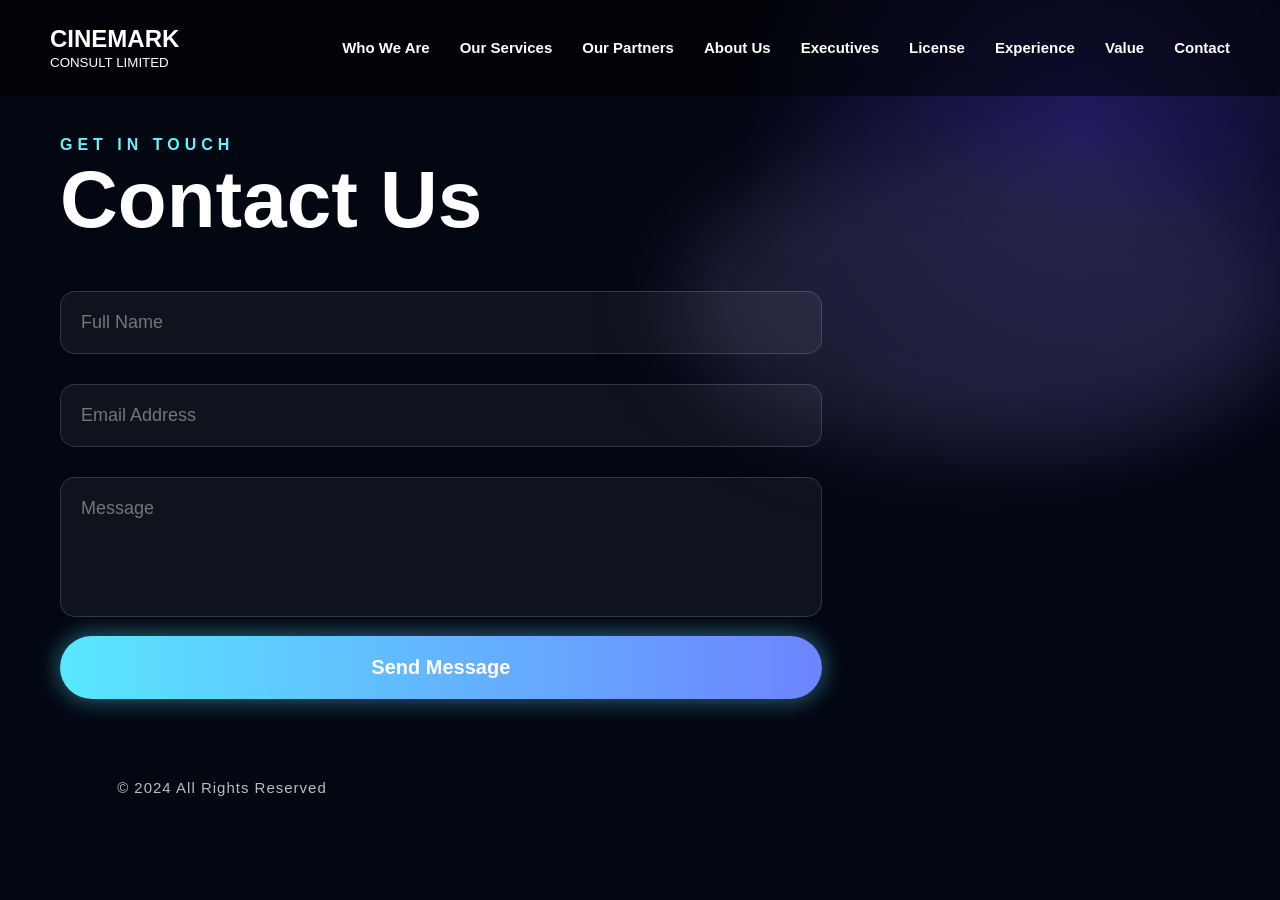
<file: contact.html>
<!DOCTYPE html>
<html>
<head>
    <title>Contact Us</title>
    <link rel="stylesheet" href="CSS/style.css">
</head>

<body>

<nav class="navbar">
    <div>
        <h2>CINEMARK</h2>
        <small>CONSULT LIMITED</small>
    </div>

    <ul>
         <li><a href="who-we-are.html">Who We Are</a></li>
        <li><a href="our-services.html">Our Services</a></li>
        <li><a href="partners.html">Our Partners</a></li>
        <li><a href="about.html">About Us</a></li>
        <li><a href="executives.html">Executives</a></li>
        <li><a href="license.html">License</a></li>
        <li><a href="experience.html">Experience</a></li>
        <li><a href="value.html">Value</a></li>
        <li><a href="contact.html">Contact</a></li>
    </ul>
</nav>

<section class="contact-section">

    <p>GET IN TOUCH</p>

    <h1>Contact Us</h1>

    <form class="contact-form">

        <input type="text" placeholder="Full Name">

        <input type="email" placeholder="Email Address">

        <textarea placeholder="Message"></textarea>

        <button type="submit">
            Send Message
        </button>
    <div class="footer">
        &copy; 2024 All Rights Reserved
    </div>
    </form>

</section>

</body>
</html>
</file>
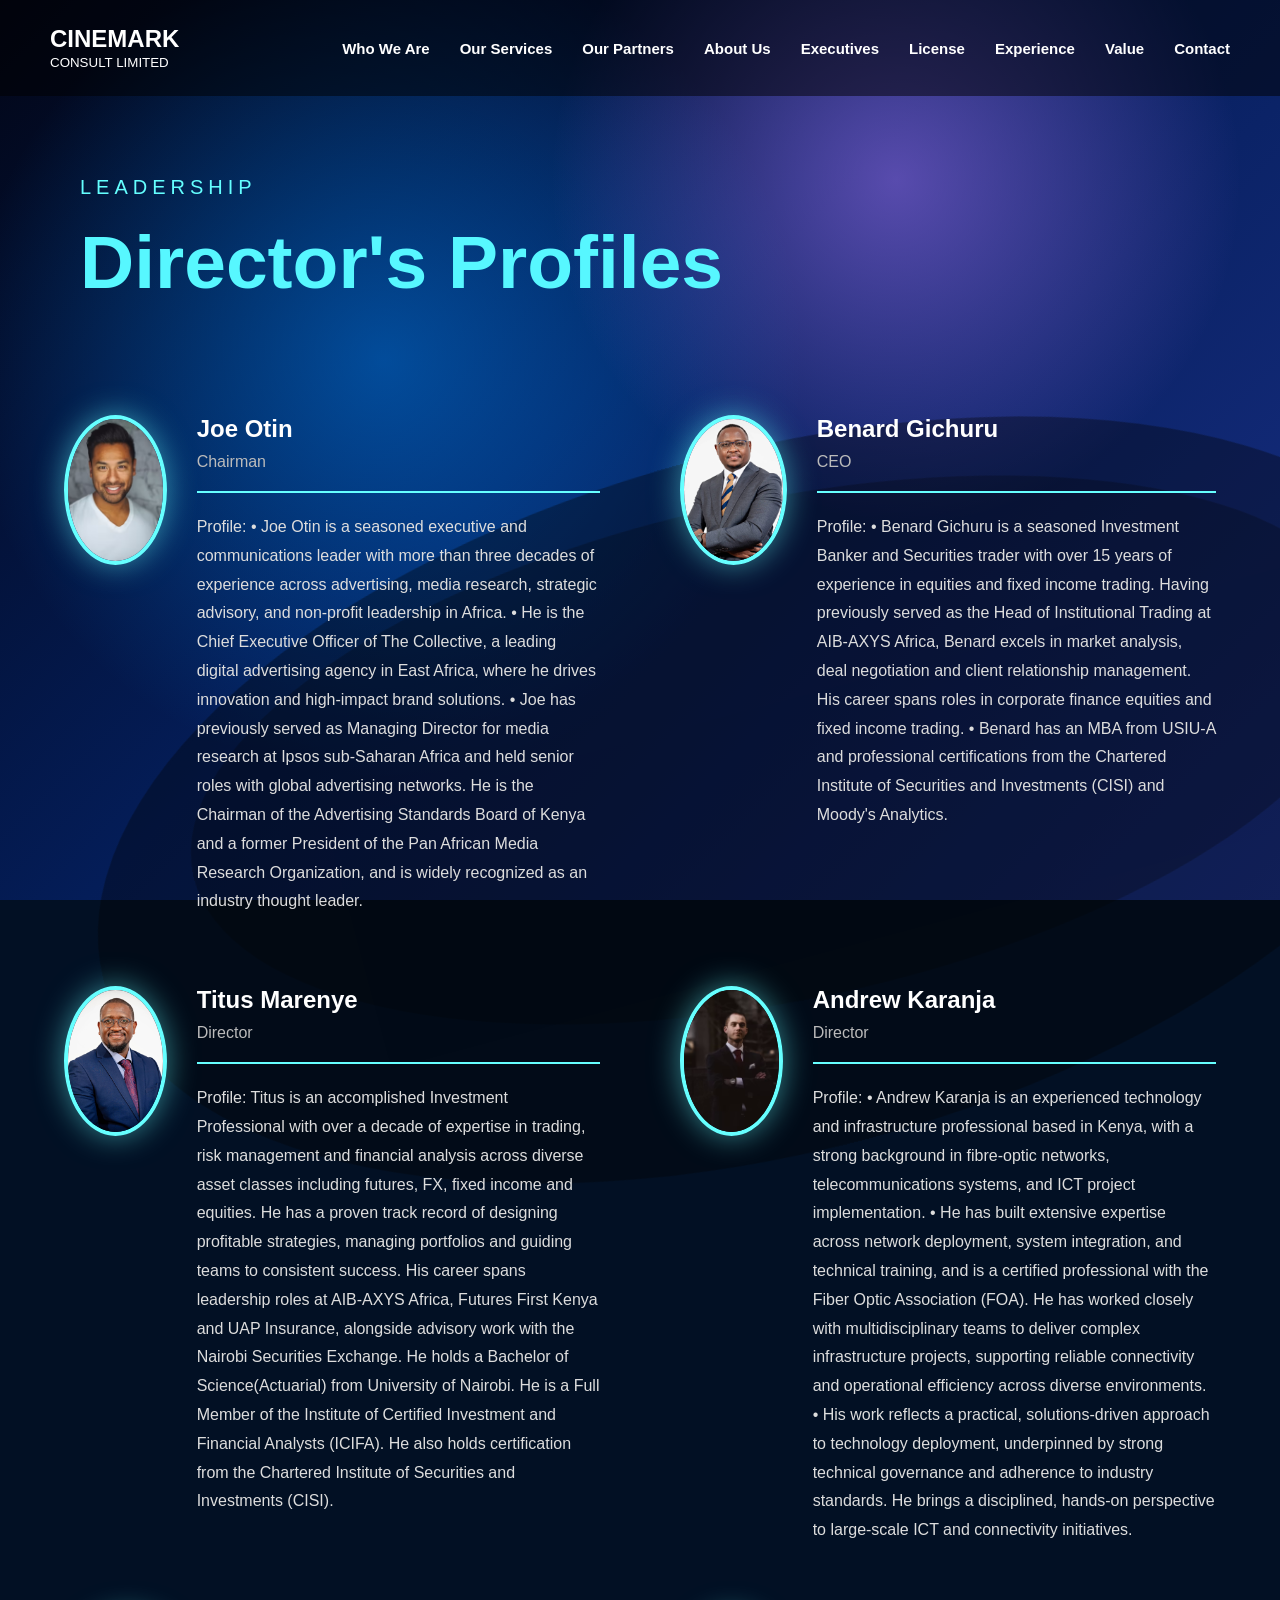
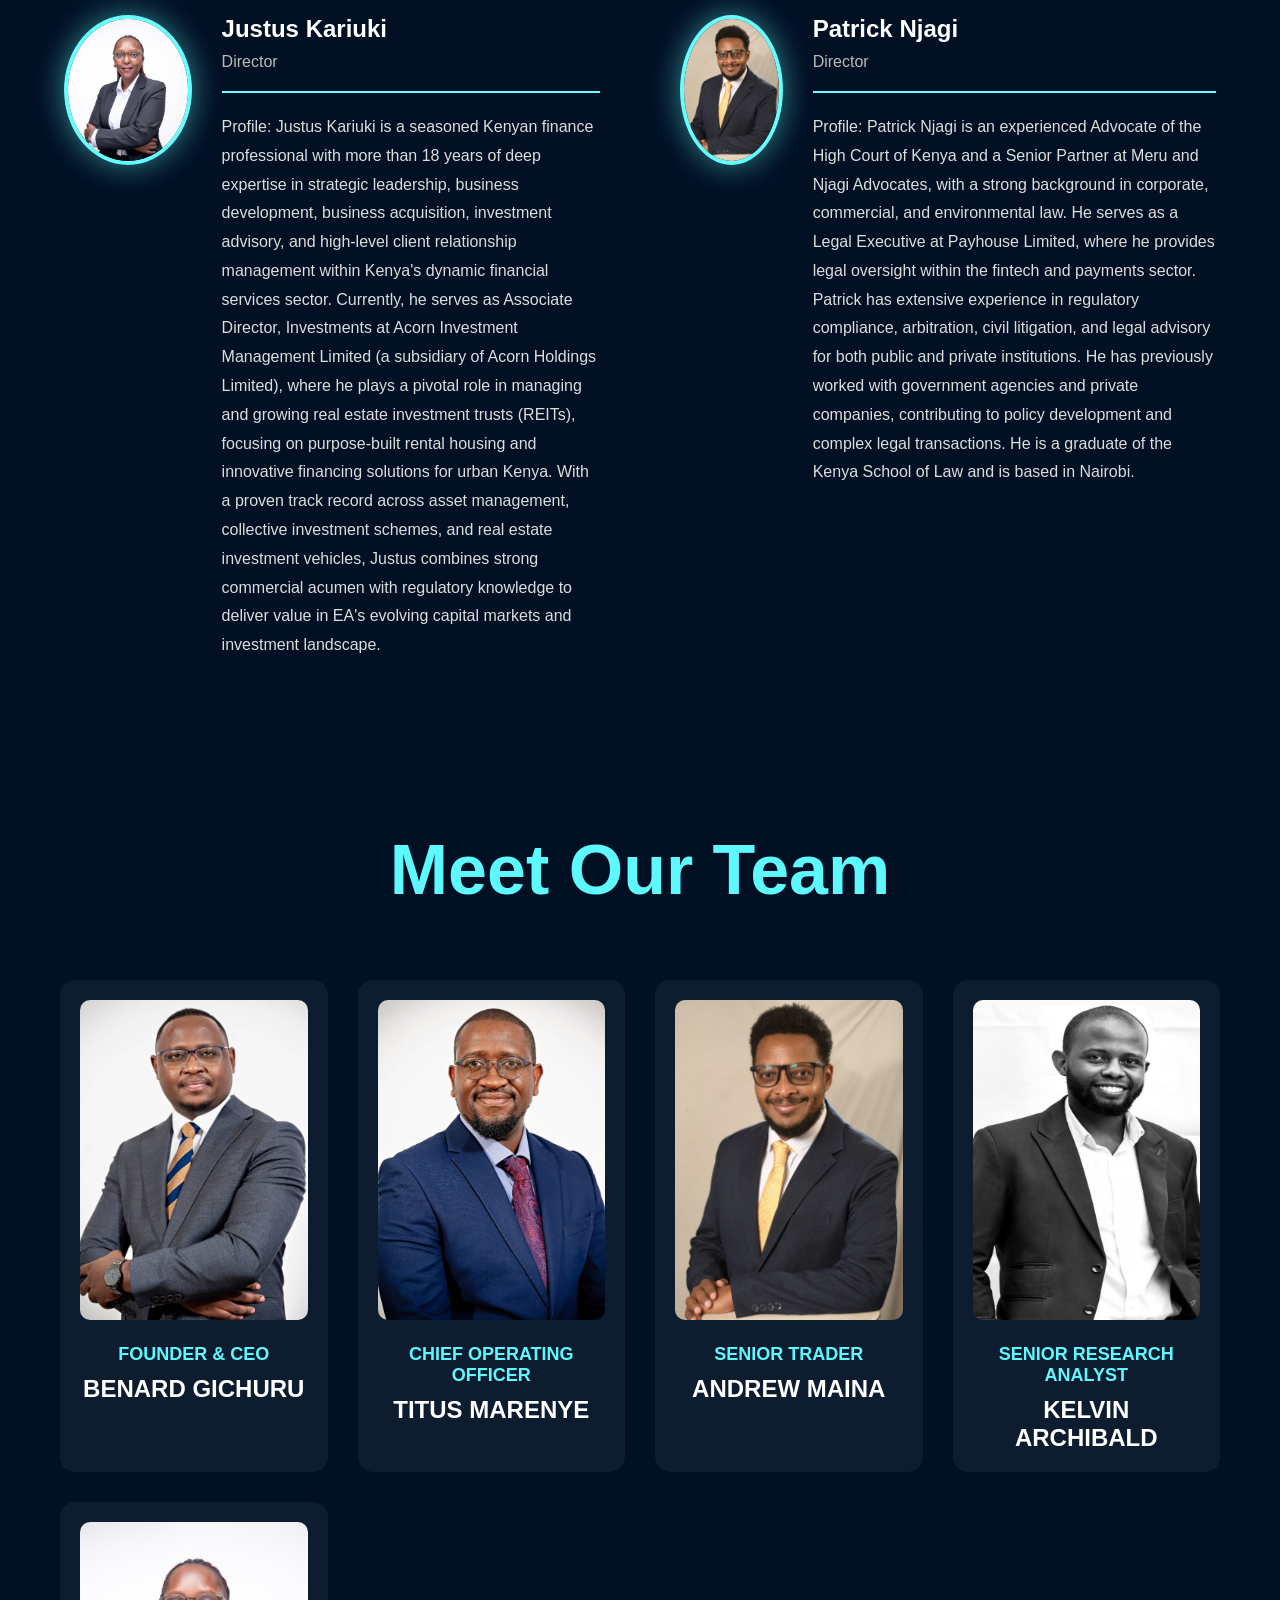
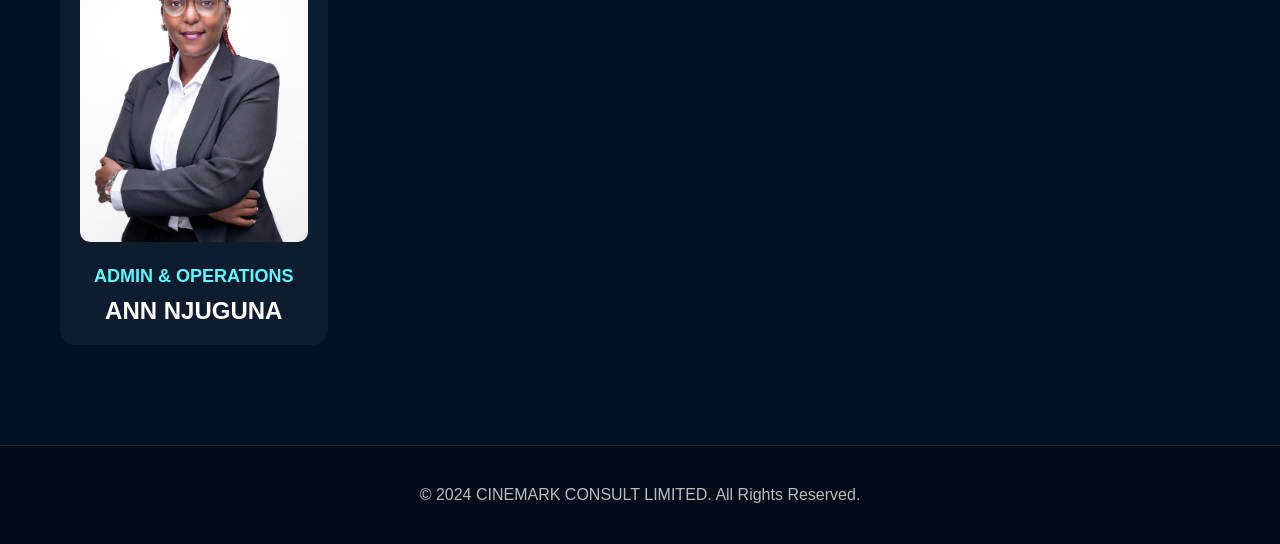
<file: executives.html>
<!DOCTYPE html>
<html lang="en">
<head>
<meta charset="UTF-8">
<meta name="viewport" content="width=device-width, initial-scale=1.0">
<title>Executives</title>

<style>

html{
    scroll-behavior:smooth;
}

*{
    margin:0;
    padding:0;
    box-sizing:border-box;
    font-family:Arial, sans-serif;
}

body{
    background:#021024;
    color:white;
    overflow-x:hidden;
    position:relative;
}

/* BACKGROUND */

body::before{
    content:"";
    position:fixed;
    top:0;
    left:0;
    width:100%;
    height:100%;
    z-index:-3;
    background:
    radial-gradient(circle at 70% 20%,
    rgba(170,120,255,0.5),
    transparent 30%),

    radial-gradient(circle at 30% 40%,
    rgba(0,140,255,0.45),
    transparent 40%),

    linear-gradient(
    135deg,
    #020617 0%,
    #041d58 45%,
    #192f85 100%);
}

/* DARK WAVES */

body::after{
    content:"";
    position:fixed;
    width:1400px;
    height:700px;
    right:-200px;
    bottom:-250px;
    border-radius:50%;
    background:rgba(0,0,0,0.35);
    transform:rotate(-15deg);
    z-index:-2;
}

.wave1{
    position:fixed;
    width:1200px;
    height:500px;
    bottom:-100px;
    right:-100px;
    background:rgba(0,0,0,0.25);
    border-radius:50%;
    transform:rotate(-12deg);
    z-index:-1;
}

/* NAVBAR */

/*nav{
    position:sticky;
    top:0;
    background:rgba(8,12,25,0.95);
    backdrop-filter:blur(10px);
    display:flex;
    justify-content:space-between;
    align-items:center;
    padding:25px 60px;
    border-bottom:1px solid rgba(255,255,255,0.1);
    z-index:1000;
}

.logo{
    font-size:38px;
    color:#65f3ff;
    font-weight:bold;
}

.menu a{
    color:white;
    text-decoration:none;
    margin-left:30px;
    font-size:18px;
    transition:0.3s;
}

.menu a:hover{
    color:#67ffff;
}*/
/* Navbar */
.navbar{
    display:flex;
    justify-content:space-between;
    align-items:center;
    padding:25px 50px;
    background: rgba(0,0,0,0.5);
}

.navbar ul{
    display:flex;
    list-style:none;
    gap:30px;
}

.navbar a{
    text-decoration:none;
    color:white;
    font-size:15px;
    font-weight:600;
}

.navbar a:hover{
    color:#69c7ff;
}

/* HERO */

.hero{
    padding:80px 80px 40px;
}

.small-title{
    color:#64ffff;
    letter-spacing:5px;
    font-size:20px;
}

.hero h1{
    font-size:75px;
    margin-top:20px;
    color:#57f7ff;
}

/* EXECUTIVE ROWS */

.executive-row{
    width:90%;
    margin:70px auto;
    display:grid;
    grid-template-columns:1fr 1fr;
    gap:80px;
}

.executive-card{
    display:flex;
    gap:30px;
}

.executive-card img{
    width:150px;
    height:150px;
    border-radius:50%;
    object-fit:cover;
    border:4px solid #66ffff;
    box-shadow:0 0 30px rgba(102,255,255,0.5);
}

.info h2{
    color:white;
    margin-bottom:10px;
}

.position{
    color:#bbbbbb;
    margin-bottom:20px;
}

.line{
    height:2px;
    background:#66ffff;
    margin-bottom:20px;
}

.info p{
    line-height:1.8;
    color:#dddddd;
}

/* TEAM */

.team{
    padding:100px 60px;
    text-align:center;
}

.team h1{
    color:#5ef9ff;
    font-size:70px;
    margin-bottom:70px;
}

.team-grid{
    display:grid;
    grid-template-columns:repeat(4,1fr);
    gap:30px;
}

.member{
    background:rgba(255,255,255,0.05);
    padding:20px;
    border-radius:15px;
    transition:0.4s;
}

.member:hover{
    transform:translateY(-10px);
}

.member img{
    width:100%;
    height:320px;
    object-fit:cover;
    border-radius:10px;
}

.member h3{
    color:#5ef9ff;
    margin-top:20px;
    font-size:18px;
}

.member h2{
    margin-top:10px;
}

/* FOOTER */

footer{
    text-align:center;
    padding:40px;
    border-top:1px solid rgba(255,255,255,0.1);
    color:#bbbbbb;
    background:rgba(0,0,0,0.3);
}

/* RESPONSIVE */

@media(max-width:1000px){

    .executive-row{
        grid-template-columns:1fr;
    }

    .team-grid{
        grid-template-columns:1fr 1fr;
    }

    .hero h1{
        font-size:50px;
    }
}

@media(max-width:700px){

    nav{
        flex-direction:column;
    }

    .menu{
        margin-top:20px;
    }

    .menu a{
        display:inline-block;
        margin:10px;
    }

    .executive-card{
        flex-direction:column;
        align-items:center;
        text-align:center;
    }

    .team-grid{
        grid-template-columns:1fr;
    }

    .hero h1{
        font-size:40px;
    }
}

</style>
</head>

<body>

<div class="wave1"></div>

<nav class="navbar">
    <div>
        <h2>CINEMARK</h2>
        <small>CONSULT LIMITED</small>
    </div>


    <ul>
        <a href="who-we-are.html">Who We Are</a>
        <a href="our-services.html">Our Services</a>
        <a href="partners.html">Our Partners</a>
        <a href="about.html">About Us</a>
        <a href="executives.html">Executives</a>
        <a href="license.html">License</a>
        <a href="experience.html">Experience</a>
        <a href="value.html">Value</a>
        <a href="contact.html">Contact</a>
    </ul>
</nav>
<section class="hero">
    <p class="small-title">LEADERSHIP</p>
    <h1>Director's Profiles</h1>
</section>

<div class="executive-row">

    <div class="executive-card">
        <img src="images/joe otin.avif">
        <div class="info">
            <h2>Joe Otin</h2>
            <div class="position">Chairman</div>
            <div class="line"></div>
            <p>
                Profile:
• Joe Otin is a seasoned executive and communications leader with more than three decades of experience across advertising, media research, strategic advisory, and non-profit leadership in Africa.
• He is the Chief Executive Officer of The Collective, a leading digital advertising agency in East Africa, where he drives innovation and high-impact brand solutions.
• Joe has previously served as Managing Director for media research at Ipsos sub-Saharan Africa and held senior roles with global advertising networks. He is the Chairman of the Advertising Standards Board of Kenya and a former President of the Pan African Media Research Organization, and is widely recognized as an industry thought leader.
            </p>
        </div>
    </div>

    <div class="executive-card">
        <img src="images/bernardgichuru.jpeg">
        <div class="info">
            <h2>Benard Gichuru</h2>
            <div class="position">CEO</div>
            <div class="line"></div>
            <p>
                Profile:
• Benard Gichuru is a seasoned Investment Banker and Securities trader with over 15 years of experience in equities and fixed income trading. Having previously served as the Head of Institutional Trading at AIB-AXYS Africa, Benard excels in market analysis, deal negotiation and client relationship management. His career spans roles in corporate finance equities and fixed income trading.
• Benard has an MBA from USIU-A and professional certifications from the Chartered Institute of Securities and Investments (CISI) and Moody's Analytics.
            </p>
        </div>
    </div>

</div>

<div class="executive-row">

    <div class="executive-card">
        <img src="images/titusmarenye.jpeg">
        <div class="info">
            <h2>Titus Marenye</h2>
            <div class="position">Director</div>
            <div class="line"></div>
            <p>
                Profile:
Titus is an accomplished Investment Professional with over a decade of expertise in trading, risk management and financial analysis across diverse asset classes including futures, FX, fixed income and equities.
He has a proven track record of designing profitable strategies, managing portfolios and guiding teams to consistent success. His career spans leadership roles at AIB-AXYS Africa, Futures First Kenya and UAP Insurance, alongside advisory work with the Nairobi Securities Exchange.
He holds a Bachelor of Science(Actuarial) from University of Nairobi. He is a Full Member of the Institute of Certified Investment and Financial Analysts (ICIFA). He also holds certification from the Chartered Institute of Securities and Investments (CISI).
            </p>
        </div>
    </div>

    <div class="executive-card">
        <img src="images/andrewkaranja.avif">
        <div class="info">
            <h2>Andrew Karanja</h2>
            <div class="position">Director</div>
            <div class="line"></div>
            <p>
                Profile:
• Andrew Karanja is an experienced technology and infrastructure professional based in Kenya, with a strong background in fibre-optic networks, telecommunications systems, and ICT project implementation.

• He has built extensive expertise across network deployment, system integration, and technical training, and is a certified professional with the Fiber Optic Association (FOA). He has worked closely with multidisciplinary teams to deliver complex infrastructure projects, supporting reliable connectivity and operational efficiency across diverse environments.
• His work reflects a practical, solutions-driven approach to technology deployment, underpinned by strong technical governance and adherence to industry standards. He brings a disciplined, hands-on perspective to large-scale ICT and connectivity initiatives.
            </p>
        </div>
    </div>

</div>

<div class="executive-row">

    <div class="executive-card">
        <img src="images/justuskariuki.jpeg">
        <div class="info">
            <h2>Justus Kariuki</h2>
            <div class="position">Director</div>
            <div class="line"></div>
            <p>
                Profile:
                Justus Kariuki is a seasoned Kenyan finance professional with more than 18 years of deep expertise in strategic leadership, business development, business acquisition, investment advisory, and high-level client relationship management within Kenya's dynamic financial services sector.
Currently, he serves as Associate Director, Investments at Acorn Investment Management Limited (a subsidiary of Acorn Holdings Limited), where he plays a pivotal role in managing and growing real estate investment trusts (REITs), focusing on purpose-built rental housing and innovative financing solutions for urban Kenya.
With a proven track record across asset management, collective investment schemes, and real estate investment vehicles, Justus combines strong commercial acumen with regulatory knowledge to deliver value in EA's evolving capital markets and investment landscape.
            </p>
        </div>
    </div>

    <div class="executive-card">
        <img src="images/patricknjagi.jpeg">
        <div class="info">
            <h2>Patrick Njagi</h2>
            <div class="position">Director</div>
            <div class="line"></div>
            <p>
                Profile:
Patrick Njagi is an experienced Advocate of the High Court of Kenya and a Senior Partner at Meru and Njagi Advocates, with a strong background in corporate, commercial, and environmental law. He serves as a Legal Executive at Payhouse Limited, where he provides legal oversight within the fintech and payments sector.
Patrick has extensive experience in regulatory compliance, arbitration, civil litigation, and legal advisory for both public and private institutions. He has previously worked with government agencies and private companies, contributing to policy development and complex legal transactions. He is a graduate of the Kenya School of Law and is based in Nairobi.
            </p>
        </div>
    </div>

</div>

<section class="team">

    <h1>Meet Our Team</h1>

    <div class="team-grid">

        <div class="member">
            <img src="images/bernardgichuru.jpeg">
            <h3>FOUNDER & CEO</h3>
            <h2>BENARD GICHURU</h2>
        </div>

        <div class="member">
            <img src="images/titusmarenye.jpeg">
            <h3>CHIEF OPERATING OFFICER</h3>
            <h2>TITUS MARENYE</h2>
        </div>

        <div class="member">
            <img src="images/andrewmaina.jpeg">
            <h3>SENIOR TRADER</h3>
            <h2>ANDREW MAINA</h2>
        </div>

        <div class="member">
            <img src="images/kelvinarchibald.png">
            <h3>SENIOR RESEARCH ANALYST</h3>
            <h2>KELVIN ARCHIBALD</h2>
        </div>

        <div class="member">
            <img src="images/annnjuguna.jpeg">
            <h3>ADMIN & OPERATIONS</h3>
            <h2>ANN NJUGUNA</h2>
        </div>

    </div>

</section>

<footer>
    © 2024 CINEMARK CONSULT LIMITED. All Rights Reserved.
</footer>

</body>
</html>
</file>
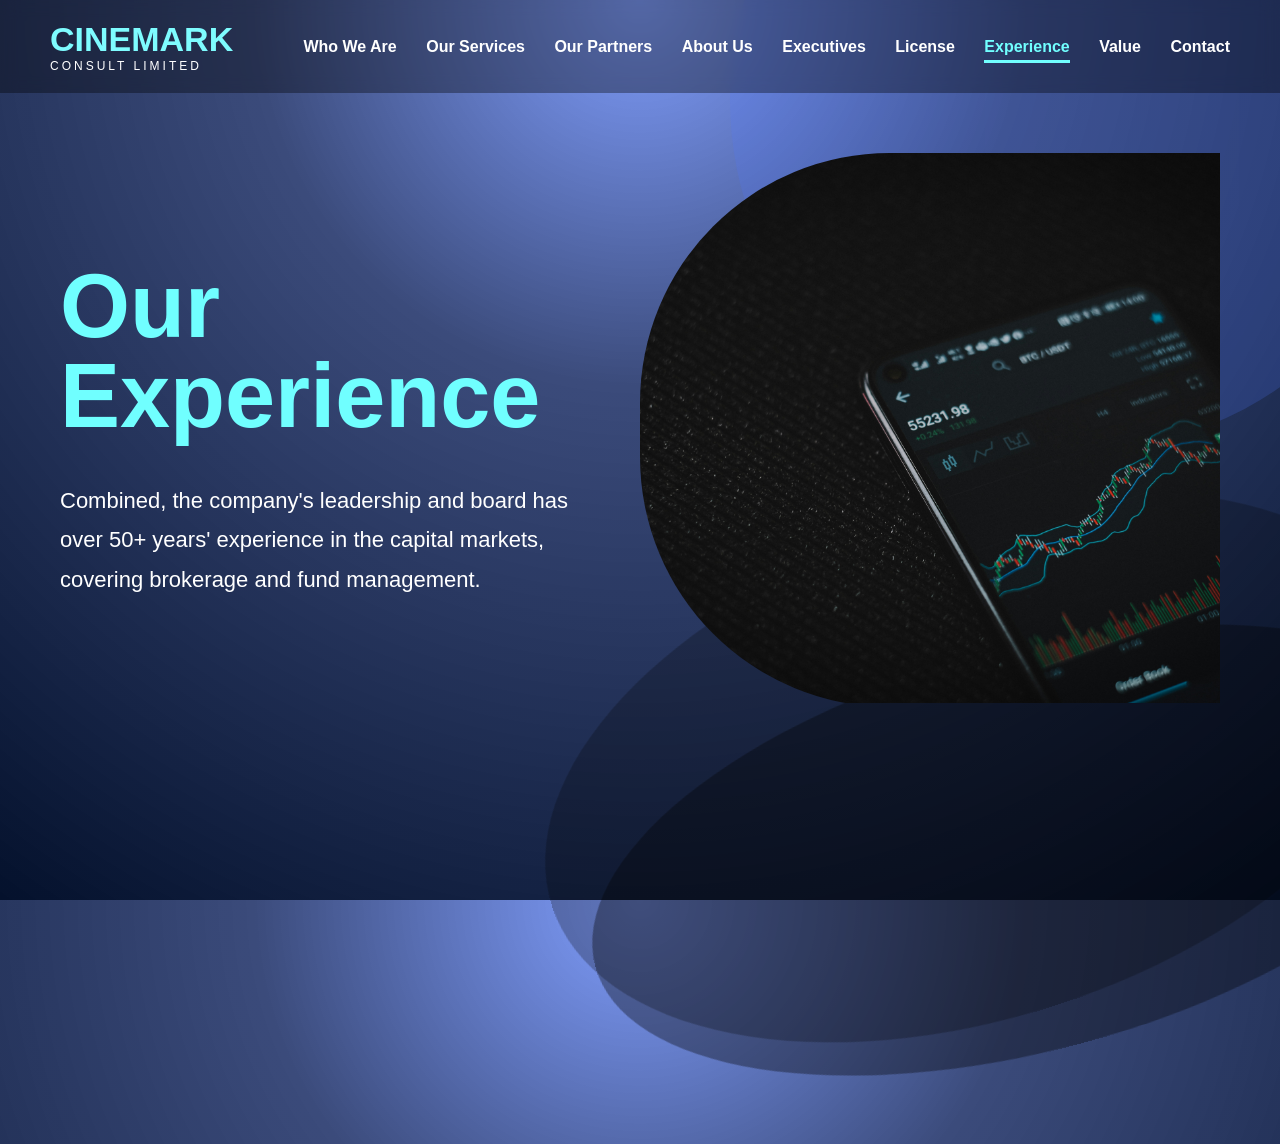
<file: experience.html>
<!DOCTYPE html>
<html lang="en">
<head>
    <meta charset="UTF-8">
    <meta name="viewport" content="width=device-width, initial-scale=1.0">
    <title>Experience - Cinemark Consult Limited</title>

    <style>

        *{
            margin:0;
            padding:0;
            box-sizing:border-box;
            font-family: Arial, sans-serif;
        }

        body{
            color:white;
            min-height:100vh;
            overflow-x:hidden;
            position:relative;

            background:
            radial-gradient(circle at top center,
            rgba(45,95,255,0.6) 0%,
            rgba(10,30,90,0.8) 35%,
            #04112c 100%);
        }

        /* Blue glow */
        body::before{
            content:"";
            position:fixed;
            width:700px;
            height:700px;
            border-radius:50%;
            background:rgba(80,120,255,0.2);
            top:-250px;
            right:-150px;
            z-index:-1;
        }

        /* Dark curve */
        body::after{
            content:"";
            position:fixed;
            width:900px;
            height:400px;
            background:rgba(0,0,0,0.35);
            border-radius:50%;
            bottom:-150px;
            right:-200px;
            transform:rotate(-15deg);
            z-index:-1;
        }

        /* Navbar */
        header{
            display:flex;
            justify-content:space-between;
            align-items:center;
            padding:20px 50px;
            background:rgba(0,0,0,0.35);
            backdrop-filter:blur(8px);
        }

        .logo h2{
            color:#7efcff;
            font-size:34px;
        }

        .logo p{
            font-size:12px;
            letter-spacing:3px;
        }

        nav a{
            color:white;
            text-decoration:none;
            margin-left:25px;
            font-weight:bold;
        }

        nav a.active{
            color:#71ffff;
            border-bottom:3px solid #71ffff;
            padding-bottom:5px;
        }

        /* Main Section */
        .experience-section{
            display:flex;
            align-items:center;
            justify-content:space-between;
            padding:60px;
            position:relative;
        }

        /* Large background curve */
        .curve{
            position:absolute;
            width:900px;
            height:500px;
            background:rgba(0,0,0,0.25);
            border-radius:50%;
            bottom:-250px;
            right:-150px;
            transform:rotate(-18deg);
            z-index:-1;
        }

        .experience-text{
            width:45%;
        }

        .experience-text h1{
            font-size:90px;
            color:#70ffff;
            margin-bottom:40px;
            line-height:1;
        }

        .experience-text p{
            font-size:22px;
            line-height:1.8;
        }

        .experience-image{
            width:50%;
            overflow:hidden;
            border-top-left-radius:250px;
            border-bottom-left-radius:250px;
        }

        .experience-image img{
            width:100%;
            height:550px;
            object-fit:cover;
        }

        

        /* Mobile */
        @media(max-width:900px){

            header{
                flex-direction:column;
            }

            nav{
                margin-top:20px;
            }

            .experience-section{
                flex-direction:column;
                text-align:center;
            }

            .experience-text,
            .experience-image{
                width:100%;
            }

            .experience-image{
                border-radius:40px;
                margin-top:30px;
            }

            .experience-text h1{
                font-size:55px;
            }

            .experience-text p{
                font-size:18px;
            }
        }

    </style>
</head>

<body>

    <header>

        <div class="logo">
            <h2>CINEMARK</h2>
            <p>CONSULT LIMITED</p>
        </div>

        <nav>
            <a href="who-we-are.html">Who We Are</a>
            <a href="services.html">Our Services</a>
            <a href="partners.html">Our Partners</a>
            <a href="about.html">About Us</a>
            <a href="executives.html">Executives</a>
            <a href="license.html">License</a>
            <a href="experience.html" class="active">Experience</a>
            <a href="value.html">Value</a>
            <a href="contact.html">Contact</a>
        </nav>

    </header>

    <section class="experience-section">

        <div class="curve"></div>

        <div class="experience-text">

            <h1>Our<br>Experience</h1>

            <p>
                Combined, the company's leadership and board has over
                50+ years' experience in the capital markets,
                covering brokerage and fund management.
            </p>

        </div>

        <div class="experience-image">
            <img src="images/viktor-forgacs-3PyBkxgTiL0-unsplash.jpg" alt="Experience">
        </div>

    </section>

    

</body>
</html>
</file>
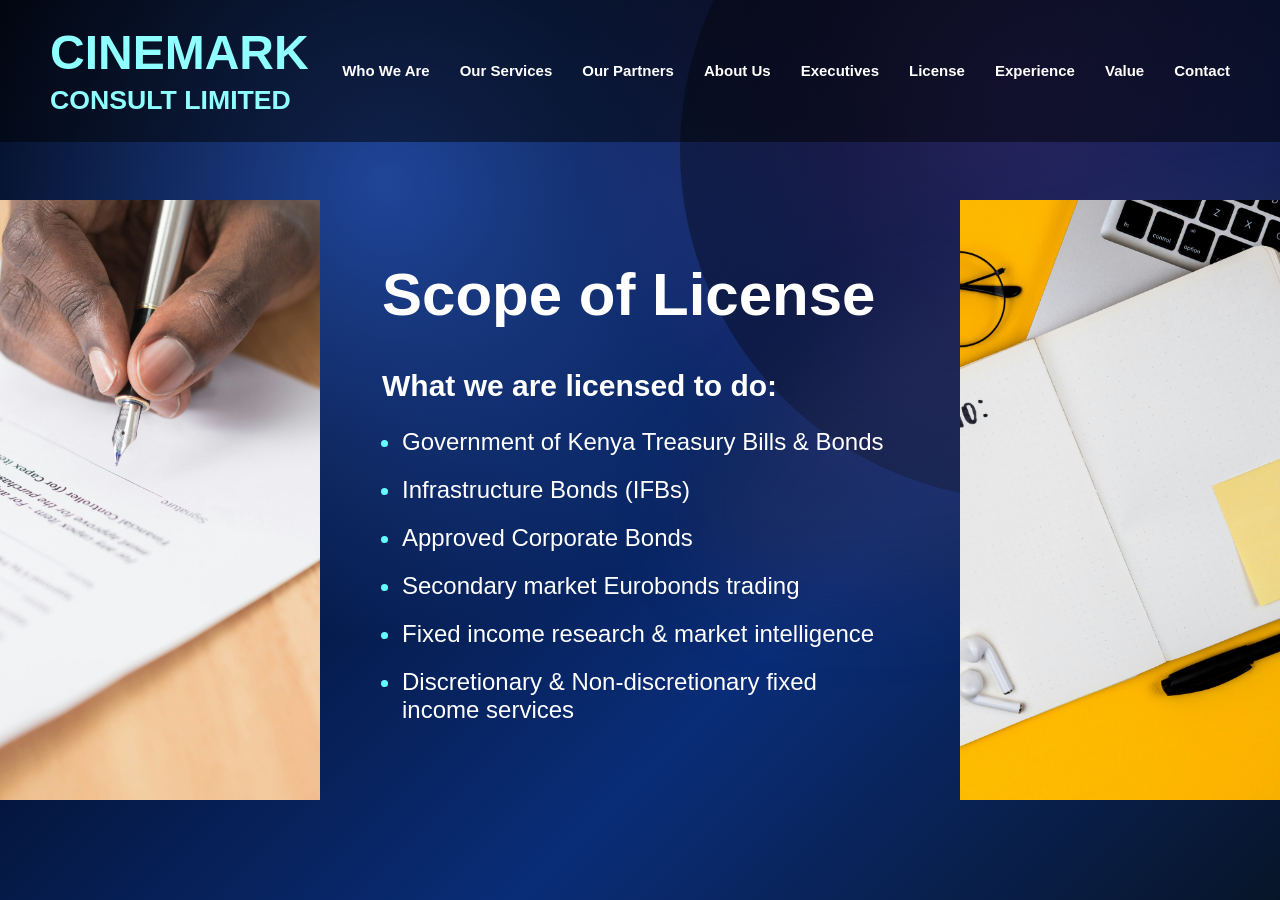
<file: license.html>
<!DOCTYPE html>
<html lang="en">
<head>
    <meta charset="UTF-8">
    <meta name="viewport" content="width=device-width, initial-scale=1.0">
    <title>License</title>

    <link rel="stylesheet" href="CSS/style.css">

    <style>
        body {
            margin: 0;
            font-family: Arial, sans-serif;
            color: white;
            overflow-x: hidden;

            background:
            radial-gradient(circle at 30% 20%,
            rgba(60,120,255,0.5),
            transparent 40%),

            radial-gradient(circle at 80% 10%,
            rgba(180,100,255,0.3),
            transparent 35%),

            linear-gradient(
            135deg,
            #020817 0%,
            #04153b 35%,
            #0a2d78 65%,
            #081529 100%);
        }

        nav {
            background: rgba(20,20,20,0.8);
            padding: 20px 50px;
            display: flex;
            justify-content: space-between;
            align-items: center;
        }

        .logo {
            font-size: 32px;
            font-weight: bold;
            color: #8fffff;
        }

        .menu a {
            color: white;
            text-decoration: none;
            margin-left: 25px;
            font-weight: bold;
        }

        .menu a:hover {
            color: #67ffff;
        }

        .license-section {
            display: flex;
            align-items: center;
            justify-content: space-between;
            min-height: 80vh;
        }

        .license-image {
            width: 25%;
        }

        .license-image img {
            width: 100%;
            height: 600px;
            object-fit: cover;
        }

        .license-content {
            width: 45%;
            padding: 30px;
        }

        .license-content h1 {
            font-size: 60px;
            margin-bottom: 40px;
        }

        .license-content h3 {
            font-size: 30px;
            margin-bottom: 25px;
        }

        .license-content ul {
            padding-left: 20px;
        }

        .license-content li {
            margin-bottom: 20px;
            font-size: 24px;
            color: white;
        }

        .license-content li::marker {
            color: #66ffff;
        }

        footer {
            text-align: center;
            padding: 20px;
            color: #cccccc;
        }

        body::before {
            content: "";
            position: fixed;
            width: 700px;
            height: 700px;
            background: rgba(0,0,0,0.35);
            border-radius: 50%;
            bottom: -300px;
            right: -100px;
            z-index: -1;
        }

        body::after {
            content: "";
            position: fixed;
            width: 800px;
            height: 300px;
            background: rgba(50,50,90,0.4);
            border-radius: 50%;
            top: 250px;
            right: -200px;
            transform: rotate(-20deg);
            z-index: -1;
        }
    </style>
</head>

<body>

   <nav class="navbar">
        <div class="logo">
            <h2>CINEMARK</h2>
            <small>CONSULT LIMITED</small>
        </div>

        <ul>
            <li><a href="who-we-are.html" class="active">Who We Are</a></li>
            <li><a href="our-services.html">Our Services</a></li>
            <li><a href="partners.html">Our Partners</a></li>
            <li><a href="about.html">About Us</a></li>
            <li><a href="executives.html">Executives</a></li>
            <li><a href="license.html">License</a></li>
            <li><a href="experience.html">Experience</a></li>
            <li><a href="value.html">Value</a></li>
            <li><a href="contact.html">Contact</a></li>
        </ul>
    </nav>
    <section class="license-section">

        <div class="license-image">
            <img src="images/cytonn-photography-GJao3ZTX9gU-unsplash.jpg" alt="Left Image">
        </div>

        <div class="license-content">

            <h1>Scope of License</h1>

            <h3>What we are licensed to do:</h3>

            <ul>
                <li>Government of Kenya Treasury Bills & Bonds</li>
                <li>Infrastructure Bonds (IFBs)</li>
                <li>Approved Corporate Bonds</li>
                <li>Secondary market Eurobonds trading</li>
                <li>Fixed income research & market intelligence</li>
                <li>Discretionary & Non-discretionary fixed income services</li>
            </ul>

        </div>

        <div class="license-image">
            <img src="images/volodymyr-hryshchenko-KZocXyI3kRo-unsplash.jpg" alt="Right Image">
        </div>

    </section>

  

</body>
</html>
</file>
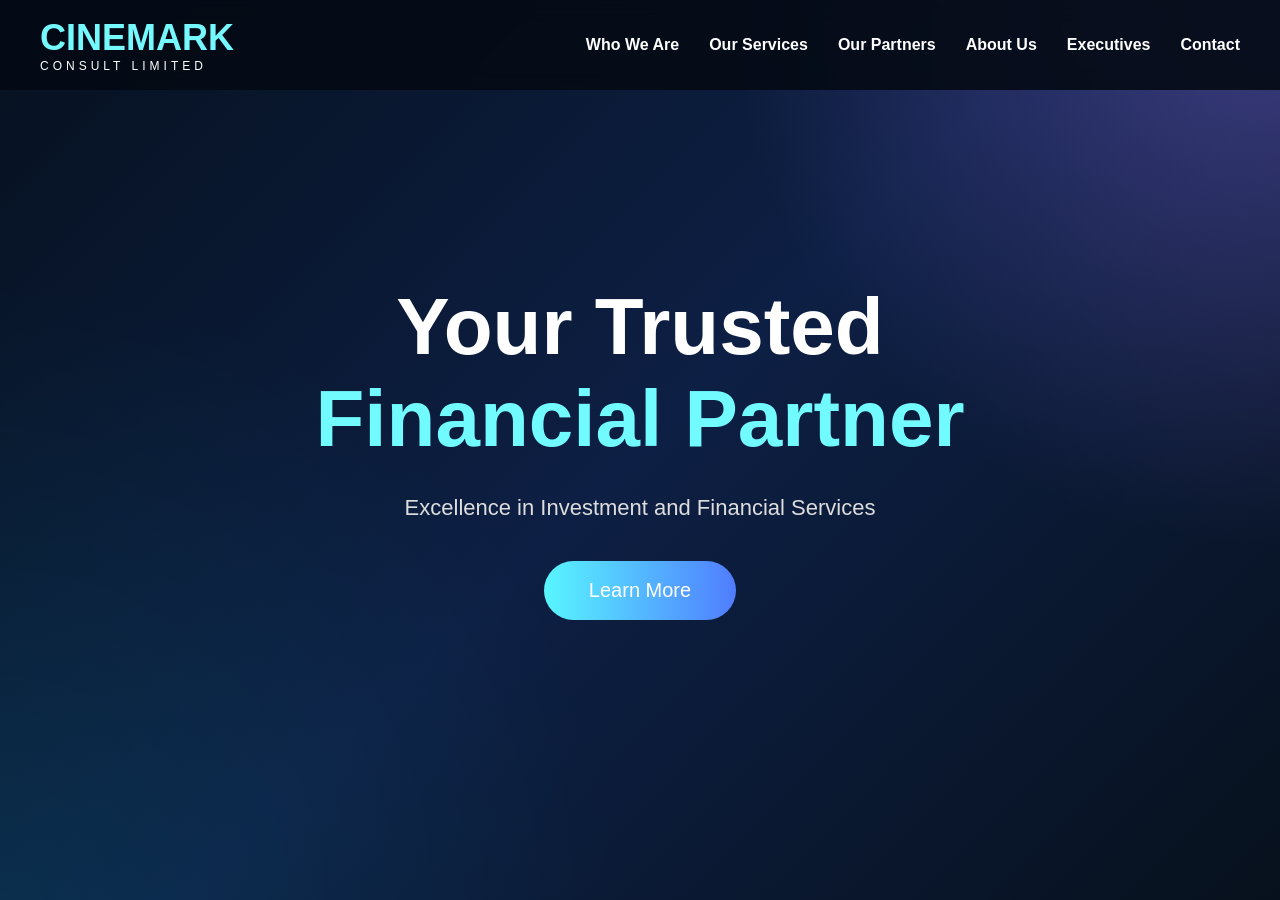
<file: new.html>
<!DOCTYPE html>
<html lang="en">
<head>
<meta charset="UTF-8">
<meta name="viewport" content="width=device-width, initial-scale=1.0">
<title>CINEMARK CONSULT LIMITED</title>

<style>

*{
    margin:0;
    padding:0;
    box-sizing:border-box;
    font-family:Arial, sans-serif;
}

html{
    scroll-behavior:smooth;
}

body{
    min-height:100vh;
    color:white;
    overflow-x:hidden;

    background:
    radial-gradient(circle at top right,
    rgba(150,120,255,0.35),
    transparent 35%),

    radial-gradient(circle at bottom left,
    rgba(0,255,255,0.08),
    transparent 40%),

    linear-gradient(
    135deg,
    #06111f 0%,
    #0d1f44 50%,
    #07111d 100%);
}

/* NAVBAR */

header{
    position:fixed;
    top:0;
    left:0;
    width:100%;
    height:90px;

    display:flex;
    justify-content:space-between;
    align-items:center;

    padding:0 40px;

    background:rgba(5,10,20,0.9);
    backdrop-filter:blur(10px);

    z-index:1000;
}

.logo h1{
    color:#75f9ff;
    font-size:36px;
}

.logo p{
    font-size:12px;
    letter-spacing:4px;
}

/* DESKTOP MENU */

.nav-links{
    display:flex;
    gap:30px;
}

.nav-links a{
    color:white;
    text-decoration:none;
    font-weight:600;
    transition:0.3s;
}

.nav-links a:hover{
    color:#6afaff;
}

/* HAMBURGER */

.menu-btn{
    display:none;
    font-size:45px;
    cursor:pointer;
}

/* MOBILE MENU */

.mobile-menu{
    position:fixed;
    top:0;
    right:-100%;
    width:100%;
    height:100vh;

    background:
    radial-gradient(circle at top right,
    rgba(140,120,255,0.4),
    transparent 30%),

    linear-gradient(
    135deg,
    #08111f,
    #102548,
    #08111f);

    backdrop-filter:blur(20px);

    transition:0.4s;
    z-index:2000;

    padding:120px 50px;
}

.mobile-menu.active{
    right:0;
}

.mobile-menu a{
    display:block;
    color:white;
    text-decoration:none;
    font-size:38px;
    margin:35px 0;
    font-weight:600;
}

.close-btn{
    position:absolute;
    top:25px;
    right:40px;
    font-size:55px;
    cursor:pointer;
}

/* HERO */

.hero{
    min-height:100vh;

    display:flex;
    flex-direction:column;
    justify-content:center;
    align-items:center;

    text-align:center;

    padding:120px 20px;
}

.hero h2{
    font-size:80px;
    margin-bottom:30px;
}

.hero span{
    color:#72fbff;
}

.hero p{
    font-size:22px;
    color:#dddddd;
    margin-bottom:40px;
}

.button{
    padding:18px 45px;
    border:none;
    border-radius:40px;

    background:linear-gradient(
    90deg,
    #58f6ff,
    #507cff);

    color:white;
    font-size:20px;
    cursor:pointer;
}

/* MOBILE VIEW */

@media (max-width:768px){

    .nav-links{
        display:none;
    }

    .menu-btn{
        display:block;
    }

    .hero h2{
        font-size:50px;
    }

    .mobile-menu{
        width:100%;
    }
}

</style>
</head>

<body>

<header>

    <div class="logo">
        <h1>CINEMARK</h1>
        <p>CONSULT LIMITED</p>
    </div>

    <nav class="nav-links">
        <a href="who-we-are.html">Who We Are</a>
        <a href="our-services.html">Our Services</a>
        <a href="partners.html">Our Partners</a>
        <a href="about.html">About Us</a>
        <a href="executives.html">Executives</a>
        <a href="contact.html">Contact</a>
    </nav>

    <div class="menu-btn" onclick="openMenu()">
        ☰
    </div>

</header>

<!-- MOBILE MENU -->

<div class="mobile-menu" id="mobileMenu">

    <span class="close-btn"
    onclick="closeMenu()">✕</span>

    <a href="#">Who We Are</a>
    <a href="#">Our Services</a>
    <a href="#">Our Partners</a>
    <a href="#">About Us</a>
    <a href="#">Executives</a>
    <a href="#">License</a>
    <a href="#">Experience</a>
    <a href="#">Value</a>
    <a href="#">Contact</a>

</div>

<!-- MAIN PAGE -->

<section class="hero">

    <h2>
        Your Trusted<br>
        <span>Financial Partner</span>
    </h2>

    <p>
        Excellence in Investment and Financial Services
    </p>

    <button class="button">
        Learn More
    </button>

</section>

<script>

function openMenu(){
    document.getElementById("mobileMenu")
    .classList.add("active");
}

function closeMenu(){
    document.getElementById("mobileMenu")
    .classList.remove("active");
}

</script>

</body>
</html>
</file>
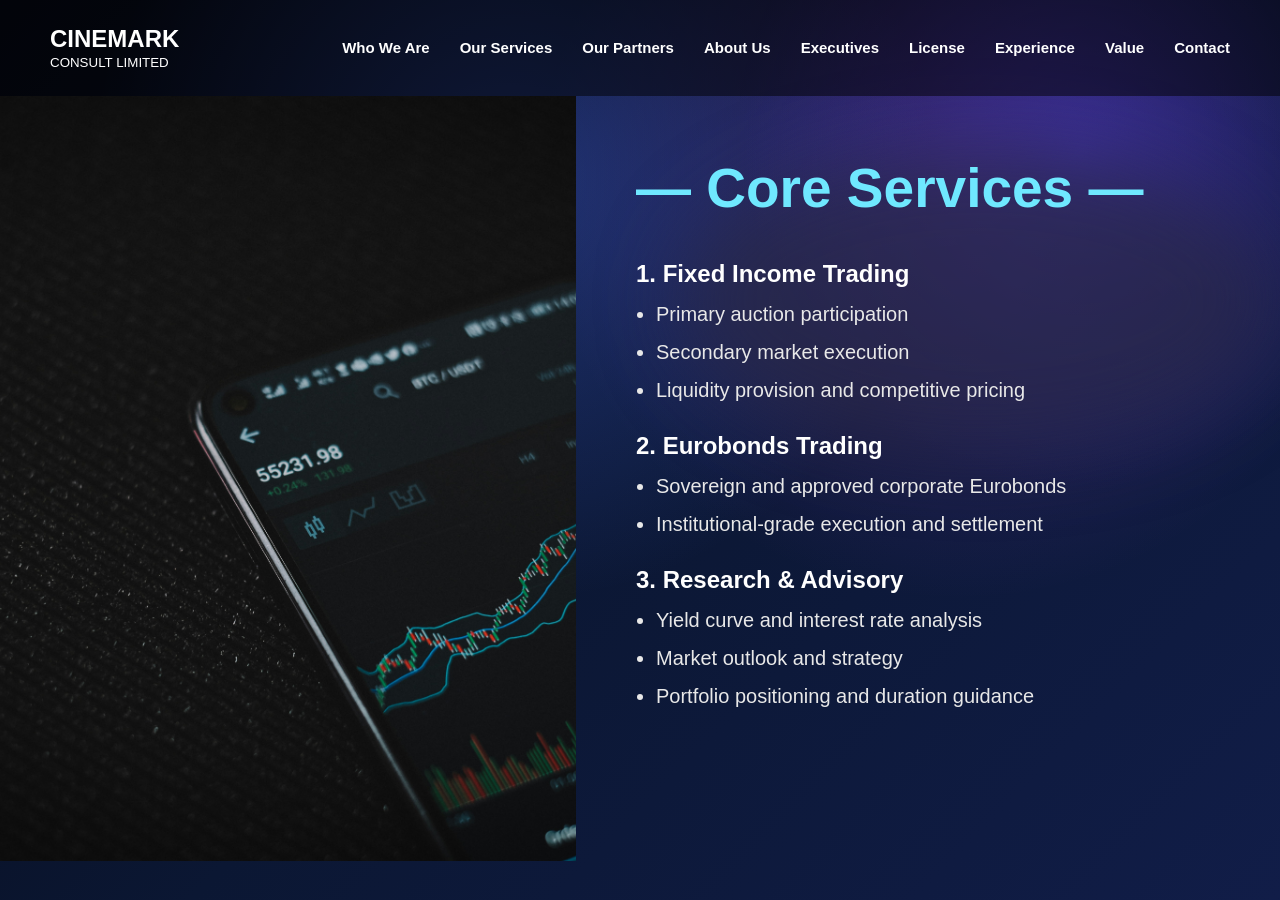
<file: our-services.html>
<!DOCTYPE html>
<html>
<head>
    <title>Our Services</title>
    <link rel="stylesheet" href="CSS/style.css">
</head>

<body class="services-page">

<nav class="navbar">
    <div>
        <h2>CINEMARK</h2>
        <small>CONSULT LIMITED</small>
    </div>

    <ul>
        <li><a href="who-we-are.html">Who We Are</a></li>
        <li><a href="our-services.html">Our Services</a></li>
        <li><a href="partners.html">Our Partners</a></li>
        <li><a href="about.html">About Us</a></li>
        <li><a href="executives.html">Executives</a></li>
        <li><a href="license.html">License</a></li>
        <li><a href="experience.html">Experience</a></li>
        <li><a href="value.html">Value</a></li>
        <li><a href="contact.html">Contact</a></li>
    </ul>
</nav>

<div class="services-container">

    <div class="services-image">
        <img src="images/viktor-forgacs-3PyBkxgTiL0-unsplash.jpg" alt="Trading">
    </div>

    <div class="services-content">

        <h1>— Core Services —</h1>

        <h2>1. Fixed Income Trading</h2>

        <ul>
            <li>Primary auction participation</li>
            <li>Secondary market execution</li>
            <li>Liquidity provision and competitive pricing</li>
        </ul>

        <h2>2. Eurobonds Trading</h2>

        <ul>
            <li>Sovereign and approved corporate Eurobonds</li>
            <li>Institutional-grade execution and settlement</li>
        </ul>

        <h2>3. Research & Advisory</h2>

        <ul>
            <li>Yield curve and interest rate analysis</li>
            <li>Market outlook and strategy</li>
            <li>Portfolio positioning and duration guidance</li>
        </ul>

    </div>

</div>

</body>
</html>
</file>
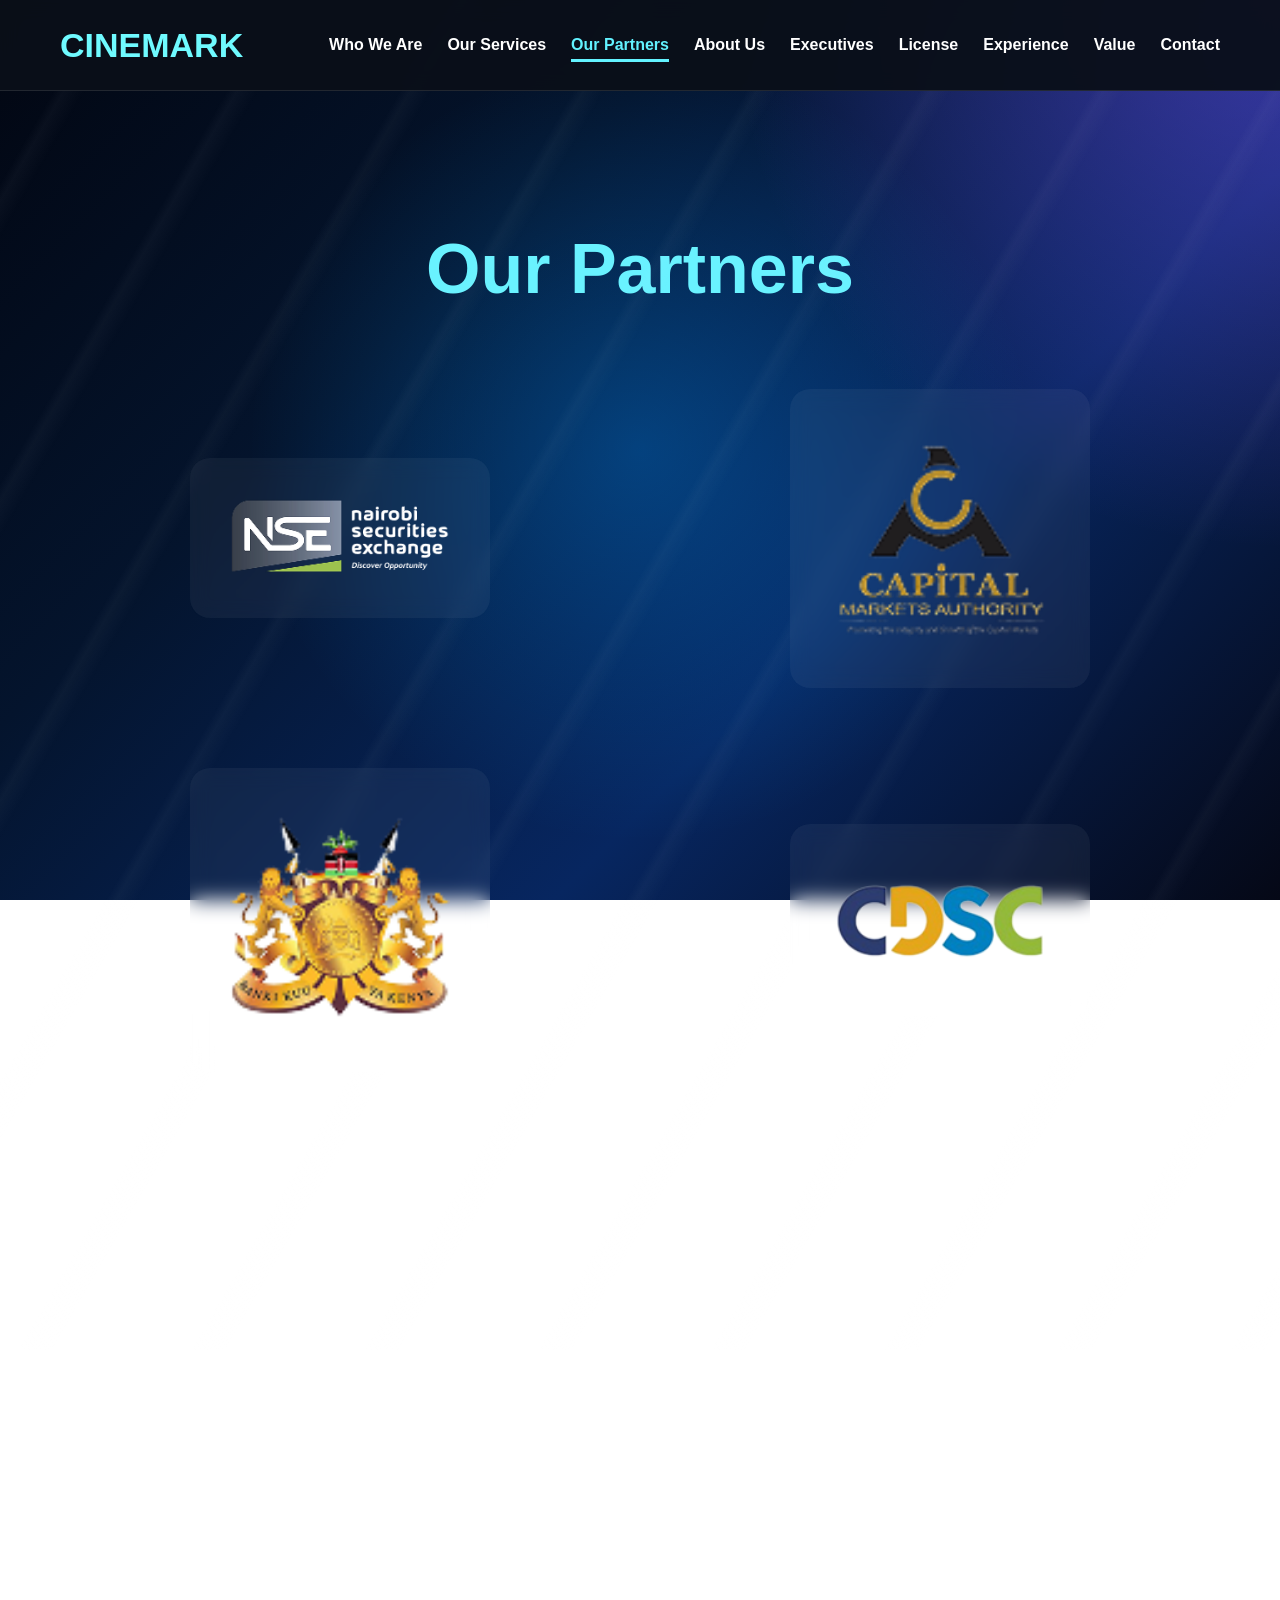
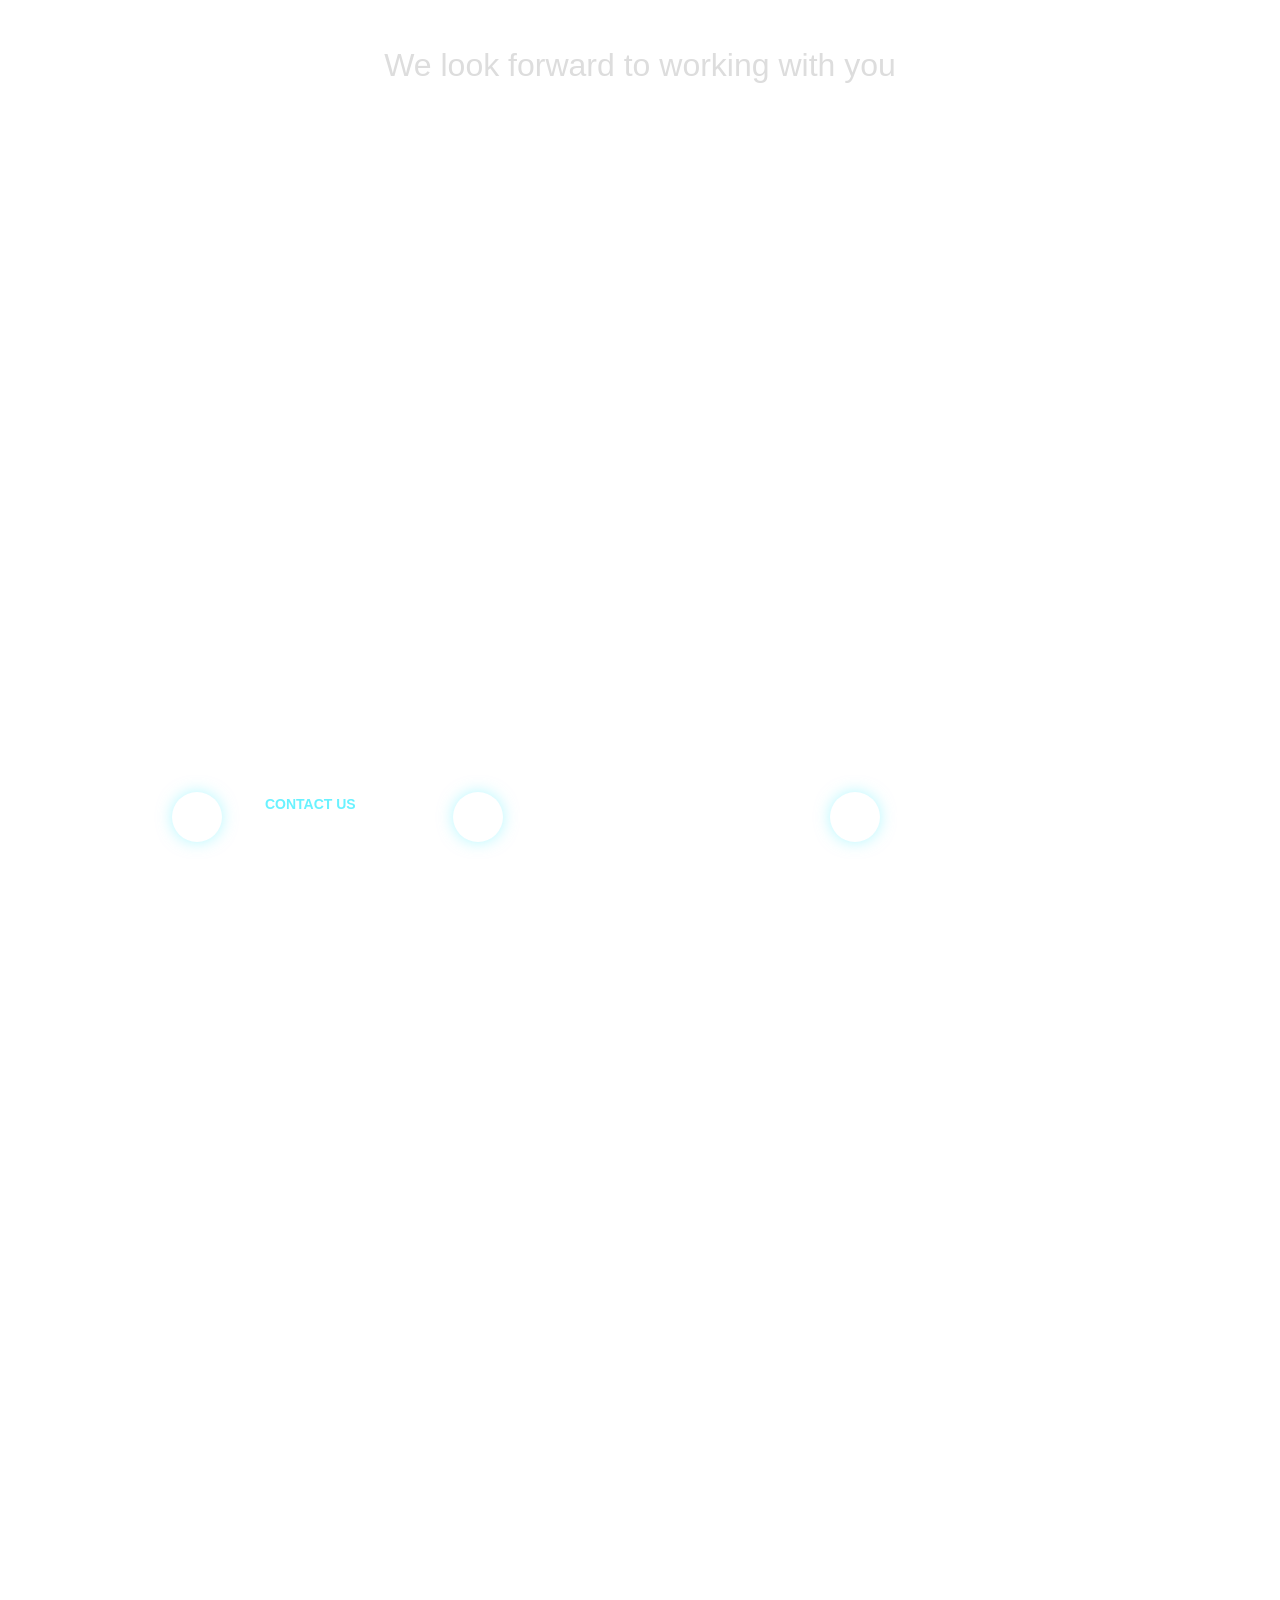
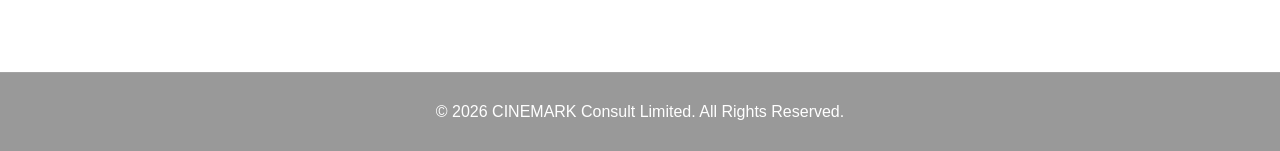
<file: partners.html>
<!DOCTYPE html>
<html lang="en">
<head>
<meta charset="UTF-8">
<meta name="viewport" content="width=device-width, initial-scale=1.0">
<title>Our Partners</title>

<style>

html{
    scroll-behavior:smooth;
}

body{
    margin:0;
    font-family:Arial, sans-serif;
    color:white;
    overflow-x:hidden;

    background:
    radial-gradient(circle at top right,
    rgba(120,80,255,0.45),
    transparent 35%),

    radial-gradient(circle at center,
    rgba(0,150,255,0.3),
    transparent 50%),

    linear-gradient(
    135deg,
    #020611,
    #04142d,
    #072660,
    #050816);

    background-attachment:fixed;
}

/* Moving light effect */
body::before{
    content:"";
    position:fixed;
    width:200%;
    height:200%;
    top:-50%;
    left:-50%;

    background:
    repeating-linear-gradient(
        120deg,
        transparent 0px,
        transparent 120px,
        rgba(255,255,255,0.03) 130px,
        transparent 150px
    );

    animation:move 15s linear infinite;
    pointer-events:none;
}

@keyframes move{
    from{
        transform:translateX(0);
    }
    to{
        transform:translateX(300px);
    }
}

/* Navbar */

nav{
    position:sticky;
    top:0;
    z-index:1000;

    background:rgba(10,15,25,0.95);
    backdrop-filter:blur(10px);

    display:flex;
    justify-content:space-between;
    align-items:center;

    padding:20px 60px;

    border-bottom:1px solid rgba(255,255,255,0.1);
}

.logo{
    font-size:34px;
    color:#6ffaff;
    font-weight:bold;
}

nav ul{
    display:flex;
    gap:25px;
    list-style:none;
}

nav a{
    text-decoration:none;
    color:white;
    font-weight:600;
}

.active{
    color:#62f2ff;
    border-bottom:3px solid #62f2ff;
    padding-bottom:6px;
}

/* Sections */

section{
    min-height:100vh;
    padding:80px;
}

.title{
    text-align:center;
    font-size:70px;
    color:#69f2ff;
    margin-bottom:80px;
}

/* Partner logos */

.partners-grid{
    display:grid;
    grid-template-columns:repeat(2,1fr);
    gap:80px;
    justify-items:center;
    align-items:center;
}

.partner-card{
    background:rgba(255,255,255,0.05);
    padding:40px;
    border-radius:20px;
    backdrop-filter:blur(10px);

    transition:0.4s;
}

.partner-card:hover{
    transform:translateY(-10px);
    box-shadow:0 0 25px rgba(0,255,255,0.3);
}

.partner-card img{
    width:220px;
}

/* Thank You */

.thank-you{
    text-align:center;
}

.line{
    width:90%;
    height:2px;
    background:white;
    margin:40px auto;
}

.thank-you h1{
    font-size:90px;
    margin-top:100px;
}

.thank-you p{
    font-size:32px;
    color:#ddd;
}

/* Contact */

.contact{
    text-align:center;
}

.contact-section{
    display:flex;
    justify-content:center;
    gap:70px;
    flex-wrap:wrap;
    margin-top:100px;
}

.contact-item{
    display:flex;
    align-items:center;
    gap:15px;
}

.icon{
    width:50px;
    height:50px;
    border-radius:50%;
    background:white;
    color:#69f2ff;
    display:flex;
    justify-content:center;
    align-items:center;
    font-size:20px;
    box-shadow:0 0 15px rgba(105,242,255,0.5);
}

.contact-item h4{
    color:#69f2ff;
    margin:0 0 5px;
    font-size:14px;
}

.contact-item p{
    margin:0;
    font-size:18px;
    color:white;
}

/* Dots */

.dots{
    text-align:center;
    font-size:40px;
    margin-top:50px;
    color:white;
}

/* Footer */

footer{
    text-align:center;
    padding:30px;
    background:rgba(0,0,0,0.4);
    border-top:1px solid rgba(255,255,255,0.1);
}

@media(max-width:900px){

    nav{
        flex-direction:column;
        gap:20px;
    }

    nav ul{
        flex-wrap:wrap;
        justify-content:center;
    }

    .partners-grid{
        grid-template-columns:1fr;
    }

    .title{
        font-size:50px;
    }

    .thank-you h1{
        font-size:60px;
    }
}

</style>
</head>

<body>

<nav>
    <div class="logo">CINEMARK</div>

    <ul>
        <li><a href="who-we-are.html">Who We Are</a></li>
        <li><a href="our-services.html">Our Services</a></li>
        <li><a href="partners.html" class="active">Our Partners</a></li>
        <li><a href="about.html">About Us</a></li>
        <li><a href="executives.html">Executives</a></li>
        <li><a href="license.html">License</a></li>
        <li><a href="experience.html">Experience</a></li>
        <li><a href="value.html">Value</a></li>
        <li><a href="contact.html">Contact</a></li>
    </ul>
</nav>

<!-- FIRST SCREEN -->

<section>

    <h1 class="title">Our Partners</h1>

    <div class="partners-grid">

        <div class="partner-card">
            <img src="images/nse.png" alt="NSE">
        </div>

        <div class="partner-card">
            <img src="images/capital.png" alt="CMA">
        </div>

        <div class="partner-card">
            <img src="images/shield.png" alt="Government">
        </div>

        <div class="partner-card">
            <img src="images/cdsc.png" alt="CDSC">
        </div>

    </div>

</section>

<!-- SECOND SCREEN -->

<section class="thank-you">

    <div class="dots">
        ○ ○ ○ ○
    </div>

    <div class="line"></div>

    <h1>THANK YOU</h1>

    <p>We look forward to working with you</p>

    <div class="line"></div>

</section>

<!-- THIRD SCREEN -->

<section class="contact">

    <div class="contact-section">

        <div class="contact-item">
            <div class="icon">
                <i class="fa-solid fa-phone"></i>
            </div>
            <div>
                <h4>CONTACT US</h4>
                <p>+254 725 705 504</p>
            </div>
        </div>

        <div class="contact-item">
            <div class="icon">
                <i class="fa-solid fa-envelope"></i>
            </div>
            <div>
                <p>trading@cinemarkconsult.com</p>
            </div>
        </div>

        <div class="contact-item">
            <div class="icon">
                <i class="fa-solid fa-globe"></i>
            </div>
            <div>
                <p>www.cinemarkconsult.com</p>
            </div>
        </div>

    </div>

    <div class="dots">
        ○ ○ ○ ○
    </div>

</section>

<footer>
    © 2026 CINEMARK Consult Limited. All Rights Reserved.
</footer>

</body>
</html>
</file>
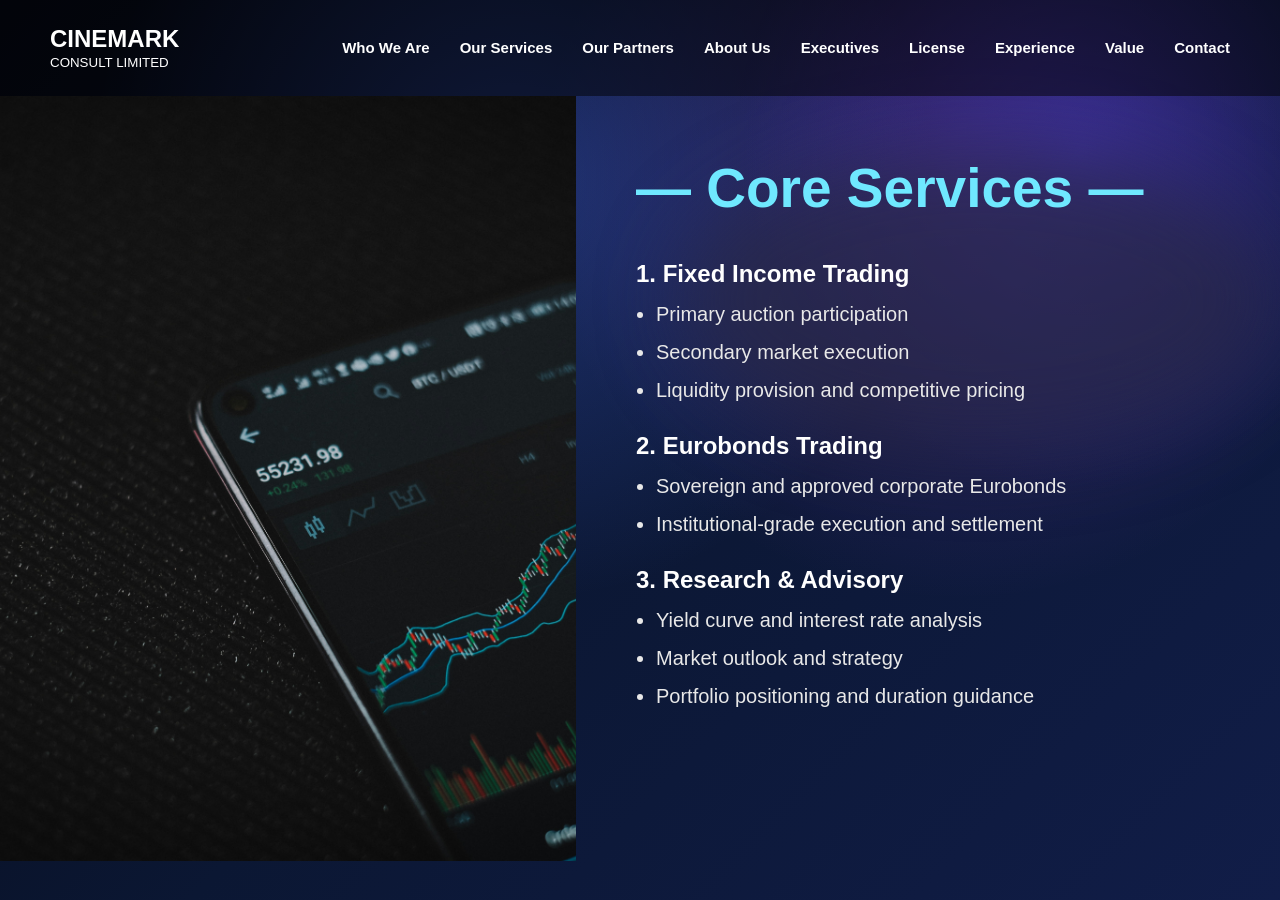
<file: services.html>
<!DOCTYPE html>
<html>
<head>
    <title>Our Services</title>
    <link rel="stylesheet" href="CSS/style.css">
</head>

<body class="services-page">

<nav class="navbar">
    <div>
        <h2>CINEMARK</h2>
        <small>CONSULT LIMITED</small>
    </div>

    <ul>
        <li><a href="who-we-are.html">Who We Are</a></li>
        <li><a href="services.html">Our Services</a></li>
        <li><a href="partners.html">Our Partners</a></li>
        <li><a href="about.html">About Us</a></li>
        <li><a href="executives.html">Executives</a></li>
        <li><a href="license.html">License</a></li>
        <li><a href="experience.html">Experience</a></li>
        <li><a href="value.html">Value</a></li>
        <li><a href="contact.html">Contact</a></li>
    </ul>
</nav>

<div class="services-container">

    <div class="services-image">
        <img src="images/viktor-forgacs-3PyBkxgTiL0-unsplash.jpg" alt="Trading">
    </div>

    <div class="services-content">

        <h1>— Core Services —</h1>

        <h2>1. Fixed Income Trading</h2>

        <ul>
            <li>Primary auction participation</li>
            <li>Secondary market execution</li>
            <li>Liquidity provision and competitive pricing</li>
        </ul>

        <h2>2. Eurobonds Trading</h2>

        <ul>
            <li>Sovereign and approved corporate Eurobonds</li>
            <li>Institutional-grade execution and settlement</li>
        </ul>

        <h2>3. Research & Advisory</h2>

        <ul>
            <li>Yield curve and interest rate analysis</li>
            <li>Market outlook and strategy</li>
            <li>Portfolio positioning and duration guidance</li>
        </ul>

    </div>

</div>

</body>
</html>
</file>
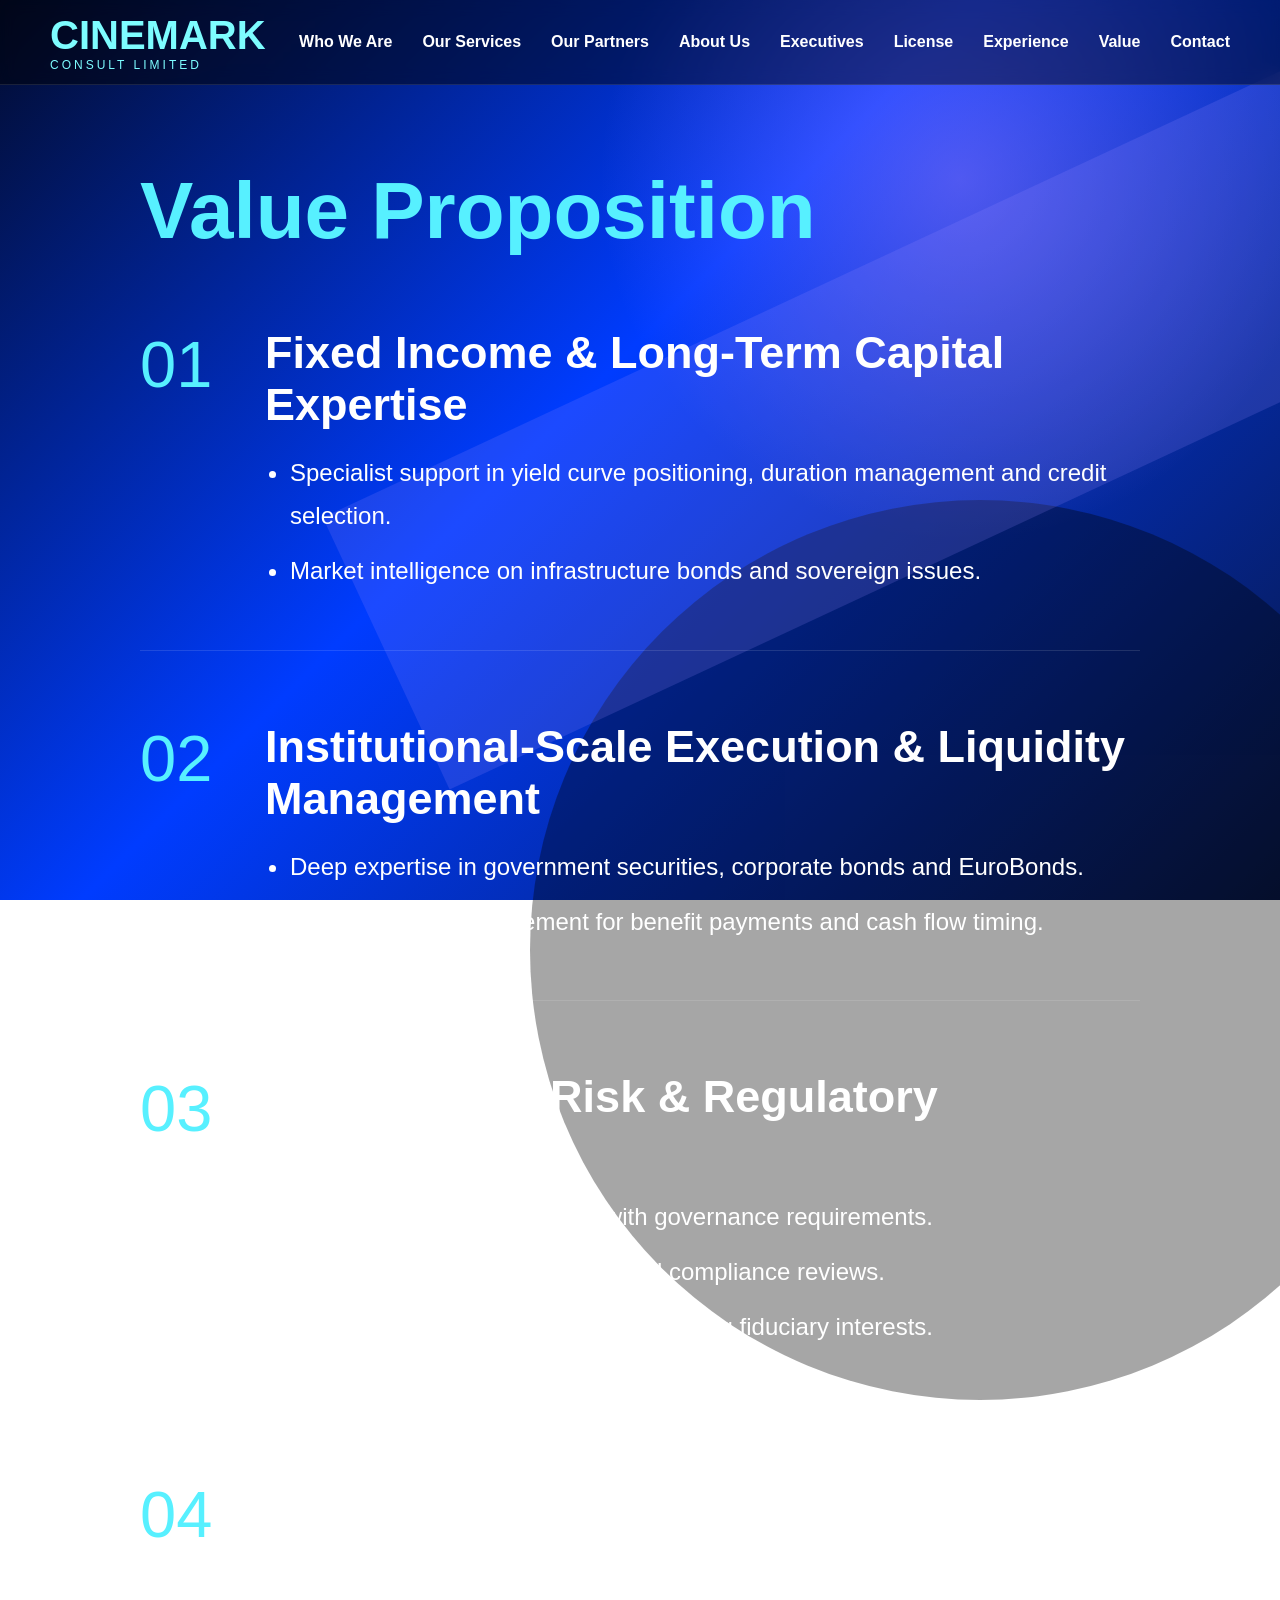
<file: value.html>
<!DOCTYPE html>
<html lang="en">
<head>
    <meta charset="UTF-8">
    <meta name="viewport" content="width=device-width, initial-scale=1.0">
    <title>Value Proposition</title>

    <style>
        *{
            margin:0;
            padding:0;
            box-sizing:border-box;
            font-family: Arial, sans-serif;
        }

        html{
            scroll-behavior:smooth;
        }

        body{
            background:
                radial-gradient(circle at 75% 20%,
                rgba(175,130,255,0.45),
                transparent 30%),
                linear-gradient(135deg,
                #020b2d 0%,
                #003cff 45%,
                #081642 100%);
            background-attachment: fixed;
            color: white;
            min-height:100vh;
        }

        /* Navigation */

        nav{
            width:100%;
            height:85px;
            background:rgba(0,0,0,0.45);
            backdrop-filter:blur(8px);
            display:flex;
            justify-content:space-between;
            align-items:center;
            padding:0 50px;
            position:sticky;
            top:0;
            z-index:1000;
            border-bottom:1px solid rgba(255,255,255,0.1);
        }

        .logo{
            color:#7dfcff;
        }

        .logo h1{
            font-size:40px;
        }

        .logo p{
            font-size:12px;
            letter-spacing:3px;
        }

        nav ul{
            display:flex;
            list-style:none;
            gap:30px;
        }

        nav ul li a{
            color:white;
            text-decoration:none;
            font-weight:600;
            transition:0.3s;
        }

        nav ul li a:hover,
        .active{
            color:#67ffff;
            border-bottom:3px solid #67ffff;
            padding-bottom:5px;
        }

        /* Main Section */

        .container{
            max-width:1100px;
            margin:auto;
            padding:80px 50px;
        }

        .title{
            font-size:80px;
            color:#57f0ff;
            margin-bottom:70px;
            font-weight:bold;
        }

        .value-box{
            display:flex;
            gap:35px;
            margin-bottom:70px;
            padding-bottom:45px;
            border-bottom:1px solid rgba(255,255,255,0.12);
        }

        .number{
            font-size:65px;
            color:#57f0ff;
            min-width:90px;
        }

        .content h2{
            font-size:45px;
            margin-bottom:20px;
        }

        .content ul{
            padding-left:25px;
        }

        .content li{
            font-size:24px;
            line-height:1.8;
            margin-bottom:12px;
        }

        /* Curved background shapes */

        body::before{
            content:"";
            position:fixed;
            width:900px;
            height:900px;
            background:rgba(0,0,0,0.35);
            border-radius:50%;
            bottom:-500px;
            right:-150px;
            z-index:-1;
        }

        body::after{
            content:"";
            position:fixed;
            width:1200px;
            height:300px;
            background:rgba(155,140,255,0.18);
            transform:rotate(-25deg);
            top:250px;
            right:-250px;
            z-index:-1;
        }

        footer{
            border-top:1px solid rgba(255,255,255,0.1);
            padding:30px 50px;
            color:#ccc;
            font-size:18px;
        }

        /* Responsive */

        @media(max-width:900px){

            nav{
                flex-direction:column;
                height:auto;
                padding:20px;
            }

            nav ul{
                flex-wrap:wrap;
                justify-content:center;
                margin-top:15px;
            }

            .title{
                font-size:50px;
            }

            .value-box{
                flex-direction:column;
            }

            .content h2{
                font-size:32px;
            }

            .content li{
                font-size:20px;
            }
        }

    </style>
</head>

<body>

    <nav>
        <div class="logo">
            <h1>CINEMARK</h1>
            <p>CONSULT LIMITED</p>
        </div>

        <ul>
         <li><a href="who-we-are.html">Who We Are</a></li>
        <li><a href="our-services.html">Our Services</a></li>
        <li><a href="partners.html">Our Partners</a></li>
        <li><a href="about.html">About Us</a></li>
        <li><a href="executives.html">Executives</a></li>
        <li><a href="license.html">License</a></li>
        <li><a href="experience.html">Experience</a></li>
        <li><a href="value.html">Value</a></li>
        <li><a href="contact.html">Contact</a></li>
        </ul>
    </nav>

    <div class="container">

        <h1 class="title">Value Proposition</h1>

        <div class="value-box">
            <div class="number">01</div>

            <div class="content">
                <h2>Fixed Income & Long-Term Capital Expertise</h2>

                <ul>
                    <li>Specialist support in yield curve positioning, duration management and credit selection.</li>

                    <li>Market intelligence on infrastructure bonds and sovereign issues.</li>
                </ul>
            </div>
        </div>

        <div class="value-box">
            <div class="number">02</div>

            <div class="content">
                <h2>Institutional-Scale Execution & Liquidity Management</h2>

                <ul>
                    <li>Deep expertise in government securities, corporate bonds and EuroBonds.</li>

                    <li>Active liquidity management for benefit payments and cash flow timing.</li>
                </ul>
            </div>
        </div>

        <div class="value-box">
            <div class="number">03</div>

            <div class="content">
                <h2>Governance, Risk & Regulatory Assurance</h2>

                <ul>
                    <li>CMA-licensed broker aligned with governance requirements.</li>

                    <li>Robust best-execution policies and compliance reviews.</li>

                    <li>Strong operational risk controls protecting fiduciary interests.</li>
                </ul>
            </div>
        </div>

        <div class="value-box">
            <div class="number">04</div>

            <div class="content">
                <h2>Actionable Intelligence & Research</h2>

                <ul>
                    <li>Independent research covering fixed income and macroeconomic trends.</li>

                    <li>Regular market outlooks and credit insights.</li>

                    <li>Research tailored to long-term investment objectives.</li>
                </ul>
            </div>
        </div>

    </div>

    

</body>
</html>
</file>
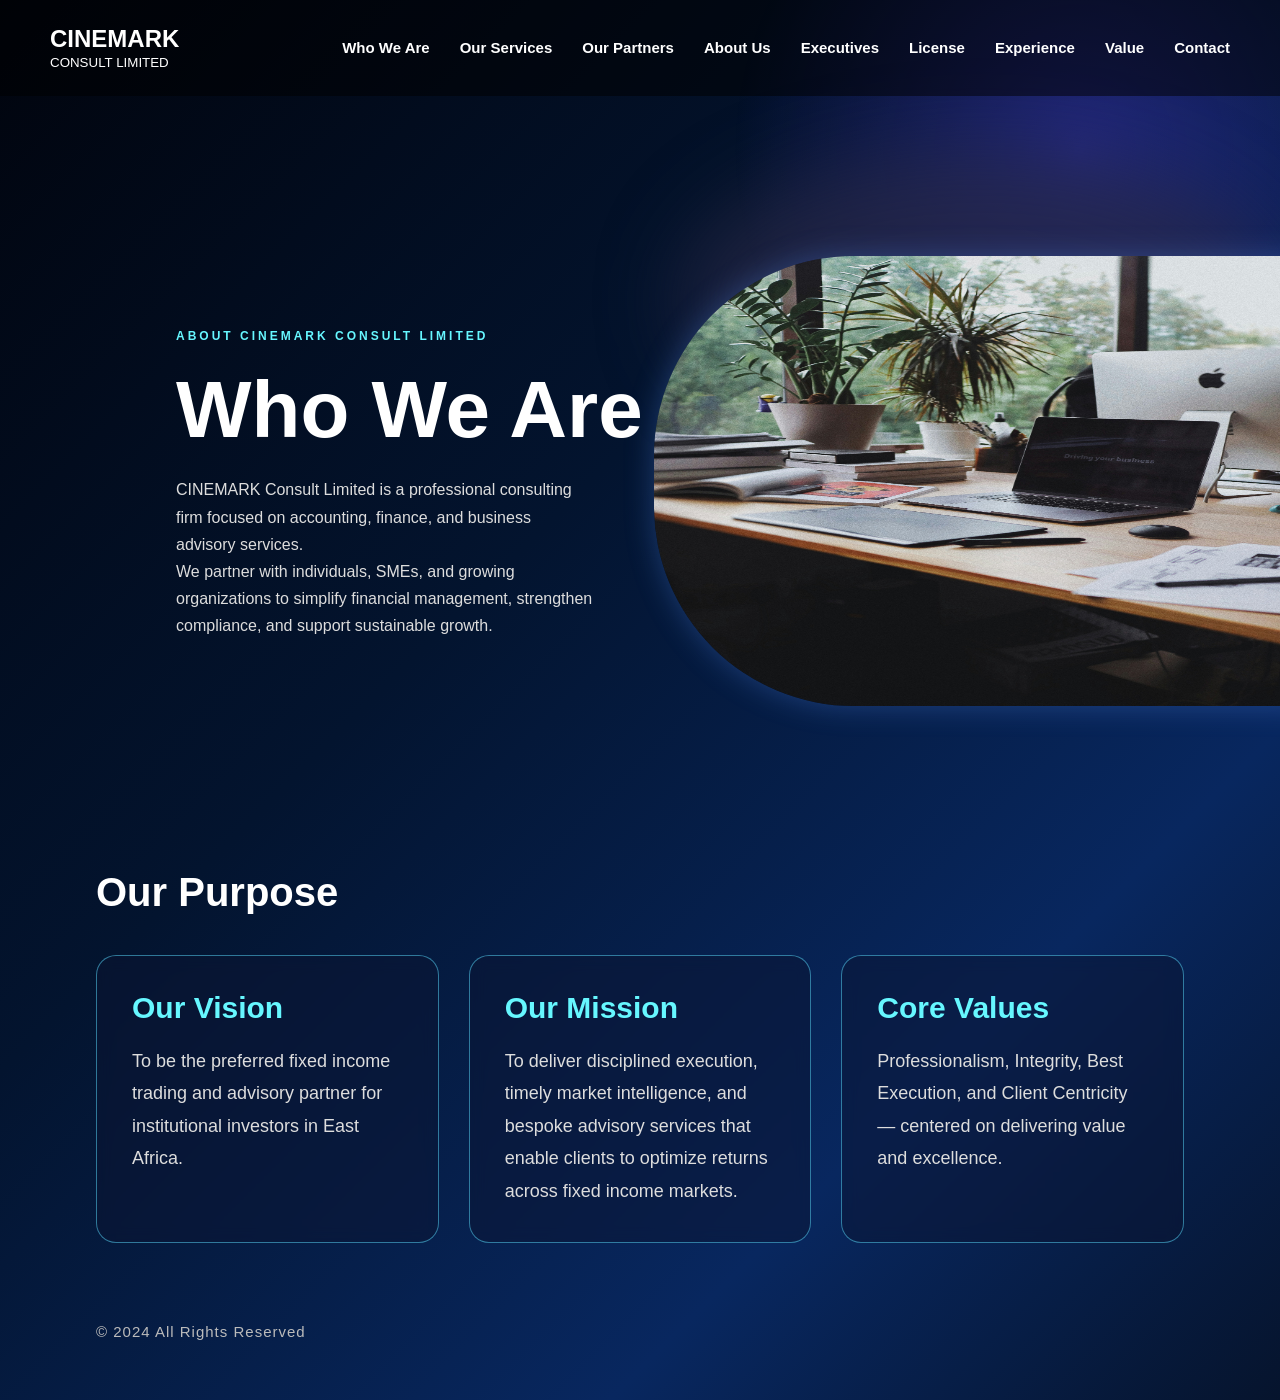
<file: who-we-are.html>
<!DOCTYPE html>
<html>
<head>
    <title>Who We Are</title>
    <link rel="stylesheet" href="CSS/style.css">
</head>

<body class="about-page">

    <nav class="navbar">
        <div class="logo">
            <h2>CINEMARK</h2>
            <small>CONSULT LIMITED</small>
        </div>

        <ul>
            <li><a href="who-we-are.html" class="active">Who We Are</a></li>
            <li><a href="our-services.html">Our Services</a></li>
            <li><a href="partners.html">Our Partners</a></li>
            <li><a href="about.html">About Us</a></li>
            <li><a href="executives.html">Executives</a></li>
            <li><a href="license.html">License</a></li>
            <li><a href="experience.html">Experience</a></li>
            <li><a href="value.html">Value</a></li>
            <li><a href="contact.html">Contact</a></li>
        </ul>
    </nav>

    <section class="about-section">

        <div class="about-text">

            <span class="subtitle">
                ABOUT CINEMARK CONSULT LIMITED
            </span>

            <h1>Who We Are</h1>

            <p>
                CINEMARK Consult Limited is a professional consulting firm
                focused on accounting, finance, and business advisory services.
            </p>

            <p>
                We partner with individuals, SMEs, and growing organizations
                to simplify financial management, strengthen compliance,
                and support sustainable growth.
            </p>

        </div>

        <div class="about-image">
            <img src="images/olena-bohovyk-dIMJWLx1YbE-unsplash.jpg" alt="Office">
        </div>

    </section>

    <section class="purpose-section">

        <h2>Our Purpose</h2>

        <div class="purpose-container">

            <div class="purpose-card">
                <h3>Our Vision</h3>
                <p>
                    To be the preferred fixed income trading and advisory
                    partner for institutional investors in East Africa.
                </p>
            </div>

            <div class="purpose-card">
                <h3>Our Mission</h3>
                <p>
                    To deliver disciplined execution, timely market intelligence,
                    and bespoke advisory services that enable clients to optimize
                    returns across fixed income markets.
                </p>
            </div>

            <div class="purpose-card">
                <h3>Core Values</h3>
                <p>
                    Professionalism, Integrity, Best Execution, and Client
                    Centricity — centered on delivering value and excellence.
                </p>
            </div>

        </div>

    </section>

    <div class="footer">
        © 2024 All Rights Reserved
    </div>

</body>
</html>
</file>
<file: CSS/style.css>
*{
    margin:0;
    padding:0;
    box-sizing:border-box;
    font-family: Arial, sans-serif;
}

body{
    background: #030712;
    color: white;
    min-height:100vh;
    overflow-x:hidden;
}

/* Background glow */
body::before{
    content:"";
    position:fixed;
    top:-200px;
    right:-150px;
    width:700px;
    height:700px;
    background: radial-gradient(circle,
        rgba(90,70,255,0.35),
        transparent 70%);
    z-index:-1;
}

body::after{
    content:"";
    position:fixed;
    top:150px;
    right:0;
    width:600px;
    height:300px;
    background: rgba(40,40,70,0.7);
    border-radius:50%;
    filter: blur(40px);
    z-index:-1;
}

/* Navbar */
.navbar{
    display:flex;
    justify-content:space-between;
    align-items:center;
    padding:25px 50px;
    background: rgba(0,0,0,0.5);
}

.navbar ul{
    display:flex;
    list-style:none;
    gap:30px;
}

.navbar a{
    text-decoration:none;
    color:white;
    font-size:15px;
    font-weight:600;
}

.navbar a:hover{
    color:#69c7ff;
}

/* Hero section */
.hero{
    height:85vh;
    display:flex;
    flex-direction:column;
    justify-content:center;
    align-items:center;
    text-align:center;
}

/* Badge */
.badge{
    border:1px solid #2ca7ff;
    color:#49c3ff;
    padding:12px 40px;
    border-radius:30px;
    letter-spacing:4px;
    margin-bottom:40px;
    font-size:14px;
}

/* Main heading */
.hero h1{
    font-size:70px;   /* Reduced from 90px */
    font-weight:900;
    line-height:1.1;
    color:#ffffff;
    text-shadow:
        0 0 10px rgba(255,255,255,0.1),
        0 0 20px rgba(100,180,255,0.2);
}
/* Buttons */
.buttons{
    margin-top:50px;
}

.btn-primary{
    background: linear-gradient(90deg,#3ea4ff,#4d6fff);
    border:none;
    color:white;
    padding:18px 50px;
    border-radius:40px;
    font-size:18px;
    margin-right:20px;
    cursor:pointer;
}

.btn-outline{
    background:transparent;
    border:2px solid #3ea4ff;
    color:white;
    padding:18px 50px;
    border-radius:40px;
    font-size:18px;
    cursor:pointer;
}

.btn-primary:hover,
.btn-outline:hover{
    box-shadow:0 0 20px rgba(62,164,255,0.5);
}
.contact-section {
    width: 85%;
    margin: 40px 0 0 60px;
    text-align: left;
}

.contact-section h1 {
     font-size: 80px;
    color: white;
    margin-bottom: 30px;
}


.contact-section p{
    color: #66f2ff;
    letter-spacing: 5px;
    font-weight: bold;
}

.contact-form{
    width: 70%;
}
.contact-form input,
.contact-form textarea {
   width: 100%;
    padding: 20px;
    margin: 15px 0;
    background: rgba(255,255,255,0.05);
    border: 1px solid rgba(255,255,255,0.15);
    border-radius: 15px;
    color: white;
    font-size: 18px;
}

.contact-form textarea {
    height: 140px;
    resize: none;
}

.contact-form button{
    width: 100%;
    padding: 20px;
    border: none;
    border-radius: 40px;
    font-size: 20px;
    font-weight: bold;
    color: white;
    background: linear-gradient(90deg,#59e7ff,#6d84ff);
    box-shadow: 0 0 25px rgba(90,220,255,0.5);
}
.footer{
    margin-top: 80px;   /* More space above the footer */
    text-align: left;
    color: #9fb3d9;
    font-size: 15px;
    letter-spacing: 1px;
    padding-bottom: 30px;
}
.services-page{
    min-height:100vh;
    background:
        radial-gradient(circle at 40% 20%, rgba(74,112,255,0.35), transparent 40%),
        radial-gradient(circle at 75% 20%, rgba(180,80,255,0.25), transparent 35%),
        linear-gradient(135deg,#050814,#0b1733,#111d48);
    color:white;
}

.services-container{
    display:flex;
    min-height:85vh;
}

.services-image{
    width:45%;
}

.services-image img{
    width:100%;
    height:100%;
    object-fit:cover;
}

.services-content{
    width:55%;
    padding:60px;
}

.services-content h1{
    color:#6fe8ff;
    font-size:55px;
    margin-bottom:40px;
}

.services-content h2{
    margin-top:30px;
    margin-bottom:15px;
}

.services-content ul{
    margin-left:20px;
}

.services-content li{
    margin:15px 0;
    font-size:20px;
    color:#e8e8e8;
}


.about-section{
    width: 85%;
    margin: 80px auto;
    display: flex;
    align-items: center;
    justify-content: space-between;
    gap: 60px;
}

.about-text{
    flex: 1;
}

.subtitle{
    color: #66f7ff;
    letter-spacing: 3px;
    font-size: 12px;
    font-weight: bold;
}

.about-text h1{
    font-size: 50px;
    margin: 20px 0;
}

.about-text p{
    font-size: 16px;
    color: #dddddd;
    line-height: 1.7;
}

.about-image{
    flex: 1;
}

.about-image img{
    width: 100%;
    border-radius: 8px;
    box-shadow: 0 0 30px rgba(90,150,255,0.3);
}

.purpose-section{
    width: 85%;
    margin: 80px auto;
}

.purpose-section h2{
    font-size: 40px;
    margin-bottom: 40px;
}

.purpose-container{
    display: flex;
    gap: 30px;
    flex-wrap: wrap;
}

.purpose-card{
    flex: 1;
    min-width: 280px;
    padding: 35px;
    background: rgba(10,20,50,0.5);
    border: 1px solid rgba(90,220,255,0.5);
    border-radius: 20px;
    backdrop-filter: blur(8px);
}

.purpose-card h3{
    color: #66f7ff;
    font-size: 30px;
    margin-bottom: 20px;
}

.purpose-card p{
    color: #dddddd;
    line-height: 1.8;
    font-size: 18px;
}

.footer{
    width: 85%;
    margin: 80px auto 30px;
    color: #bbbbbb;
    font-size: 15px;
}




    

/*
* { box-sizing: border-box; margin: 0; padding: 0; }
.partners-page
{ font-family: 'Segoe UI', sans-serif; color: #222; }

header {
  display: flex;
  justify-content: space-between;
  align-items: center;
  padding: 1rem 2rem;
}
nav ul {
  display: flex;
  list-style: none;
  gap: 1.5rem;
  flex-wrap: wrap;
}
nav a { text-decoration: none; color: #222; }
nav a.active { font-weight: bold; border-bottom: 2px solid #0a3d62; }

main { text-align: center; padding: 3rem 1rem; }
h1 { font-size: 2.5rem; margin-bottom: 2rem; }

.partners-grid {
  display: flex;
  justify-content: center;
  align-items: center;
  gap: 3rem;
  flex-wrap: wrap;
  margin-bottom: 2rem;
}
.partners-grid img { max-height: 70px; object-fit: contain; }

.dots { color: #ccc; margin: 1rem 0; }

.thank-you { margin: 3rem 0; }
.thank-you h2 { font-size: 2rem; color: #0a3d62; }
.thank-you a { color: #0a3d62; text-decoration: none; }

footer { text-align: center; padding: 1.5rem; background: #f5f5f5; }
*/

body {
    margin: 0;
    font-family: Arial, sans-serif;
    color: white;
}

/*.about-page {
    min-height: 100vh;
    background:
        radial-gradient(circle at 30% 20%,
        rgba(70,120,255,0.25),
        transparent 40%),

        radial-gradient(circle at 80% 15%,
        rgba(150,90,255,0.20),
        transparent 35%),

        linear-gradient(
            135deg,
            #020817,
            #061635,
            #10285c,
            #141b3a
        );
}*/
.about-page {
    min-height: 100vh;
    background:
        linear-gradient(
            135deg,
            #01040d 0%,
            #03142f 40%,
            #08275f 75%,
            #06142d 100%
        );

    color: white;
}
.about-section {
    display: flex;
    justify-content: space-between;
    align-items: center;
    padding: 80px;
}

.about-text {
    width: 45%;
}

.about-text h4 {
    color: cyan;
    letter-spacing: 5px;
}

.about-text h1 {
    font-size: 80px;
    white-space: nowrap;
}

.about-image img {
    width: 650px;
    height: 450px;
    border-radius: 200px 0 0 200px;
}

.vision-section {
    padding: 80px;
}

.vision-section h1 {
    font-size: 55px;
    margin-top: 2px;
    margin-bottom: 40px;
}
.vision-section h2 {
    margin-bottom: 15px;
}

.vision-section p {
    margin-bottom: 35px;
    line-height: 2;
}

.core-values {
    padding: 80px;
}

.core-values h1 {
    text-align: center;
    font-size: 60px;
}
.core-values h2 {
    color: #66f5ff;
}

.cards {
    display: flex;
    flex-wrap: wrap;
    gap: 30px;
}

.card {
    width: 300px;
    border: 2px solid cyan;
    border-radius: 20px;
    padding: 30px;
    background: rgba(255,255,255,0.05);
}
footer {
    
    margin-top: 25px;
    padding: 15px 0;
    font-size: 14px;
    color:  #bfbfbf;
}
</file>
